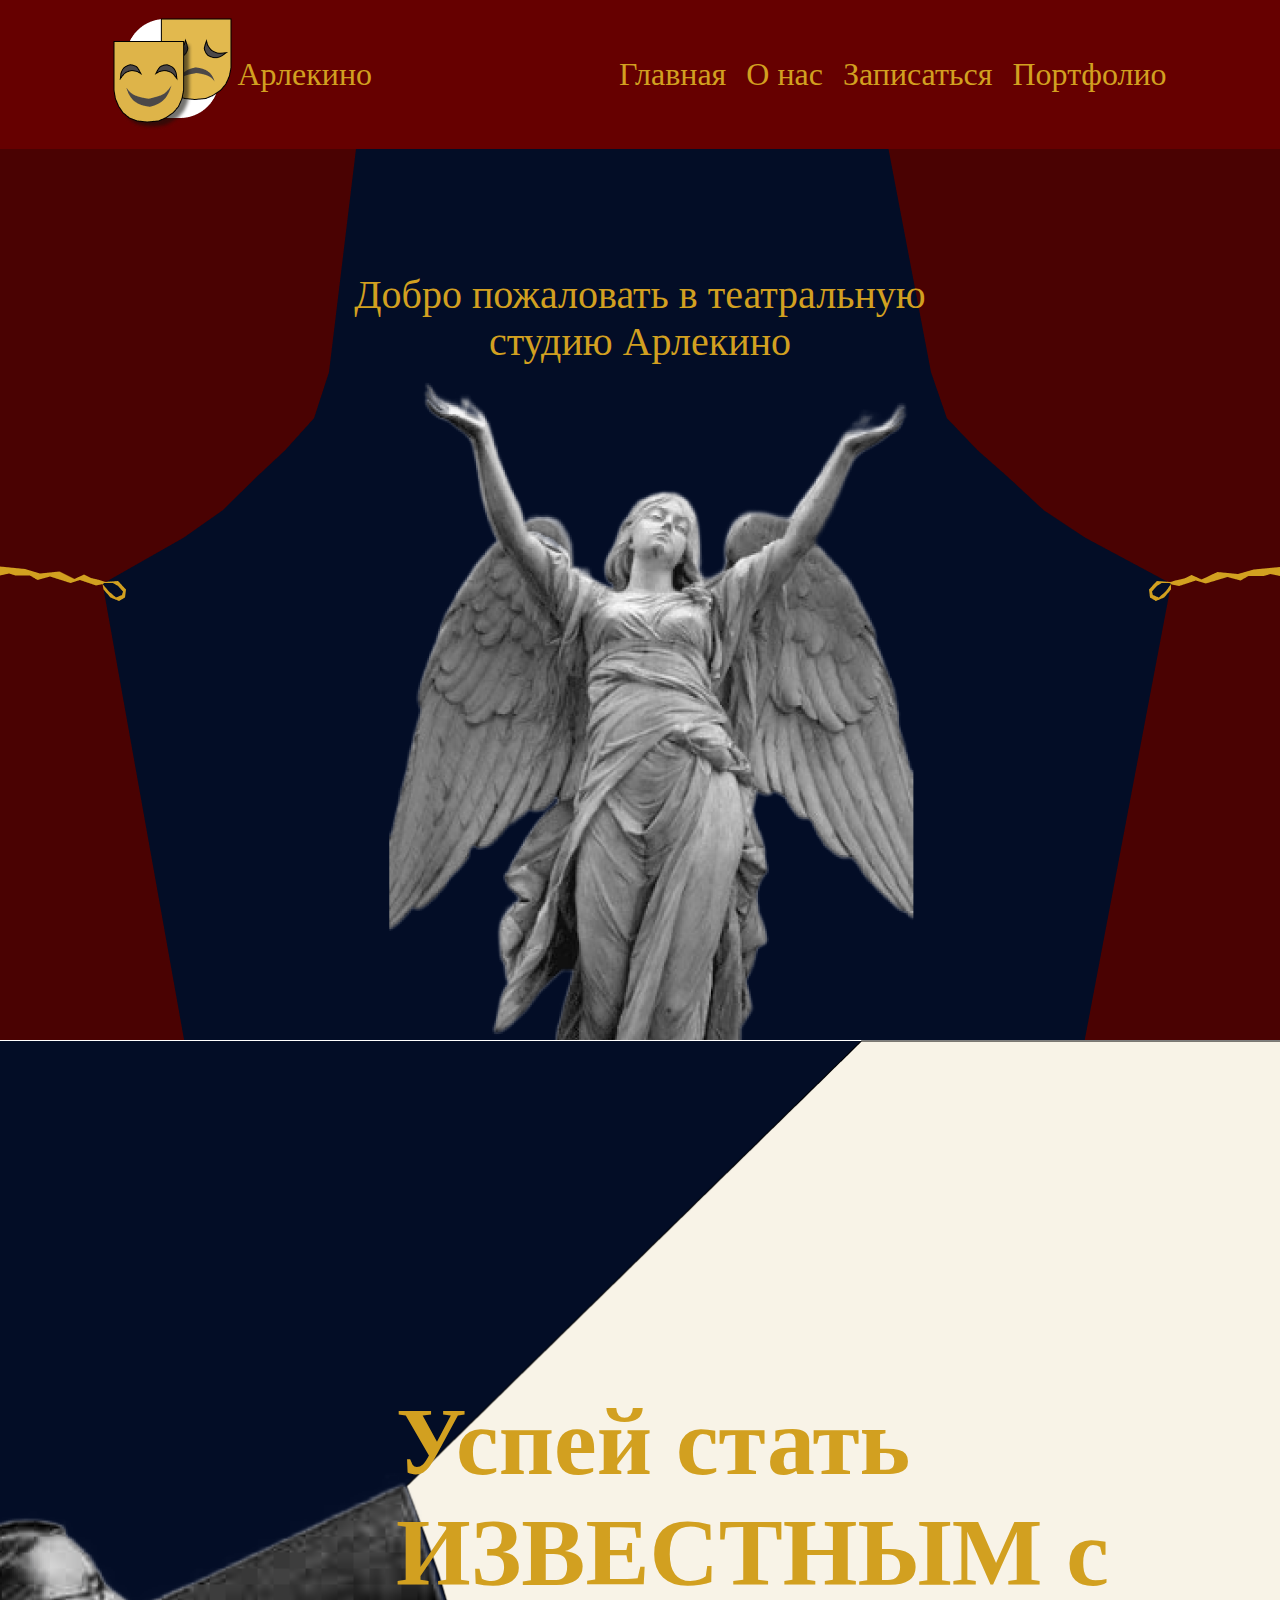
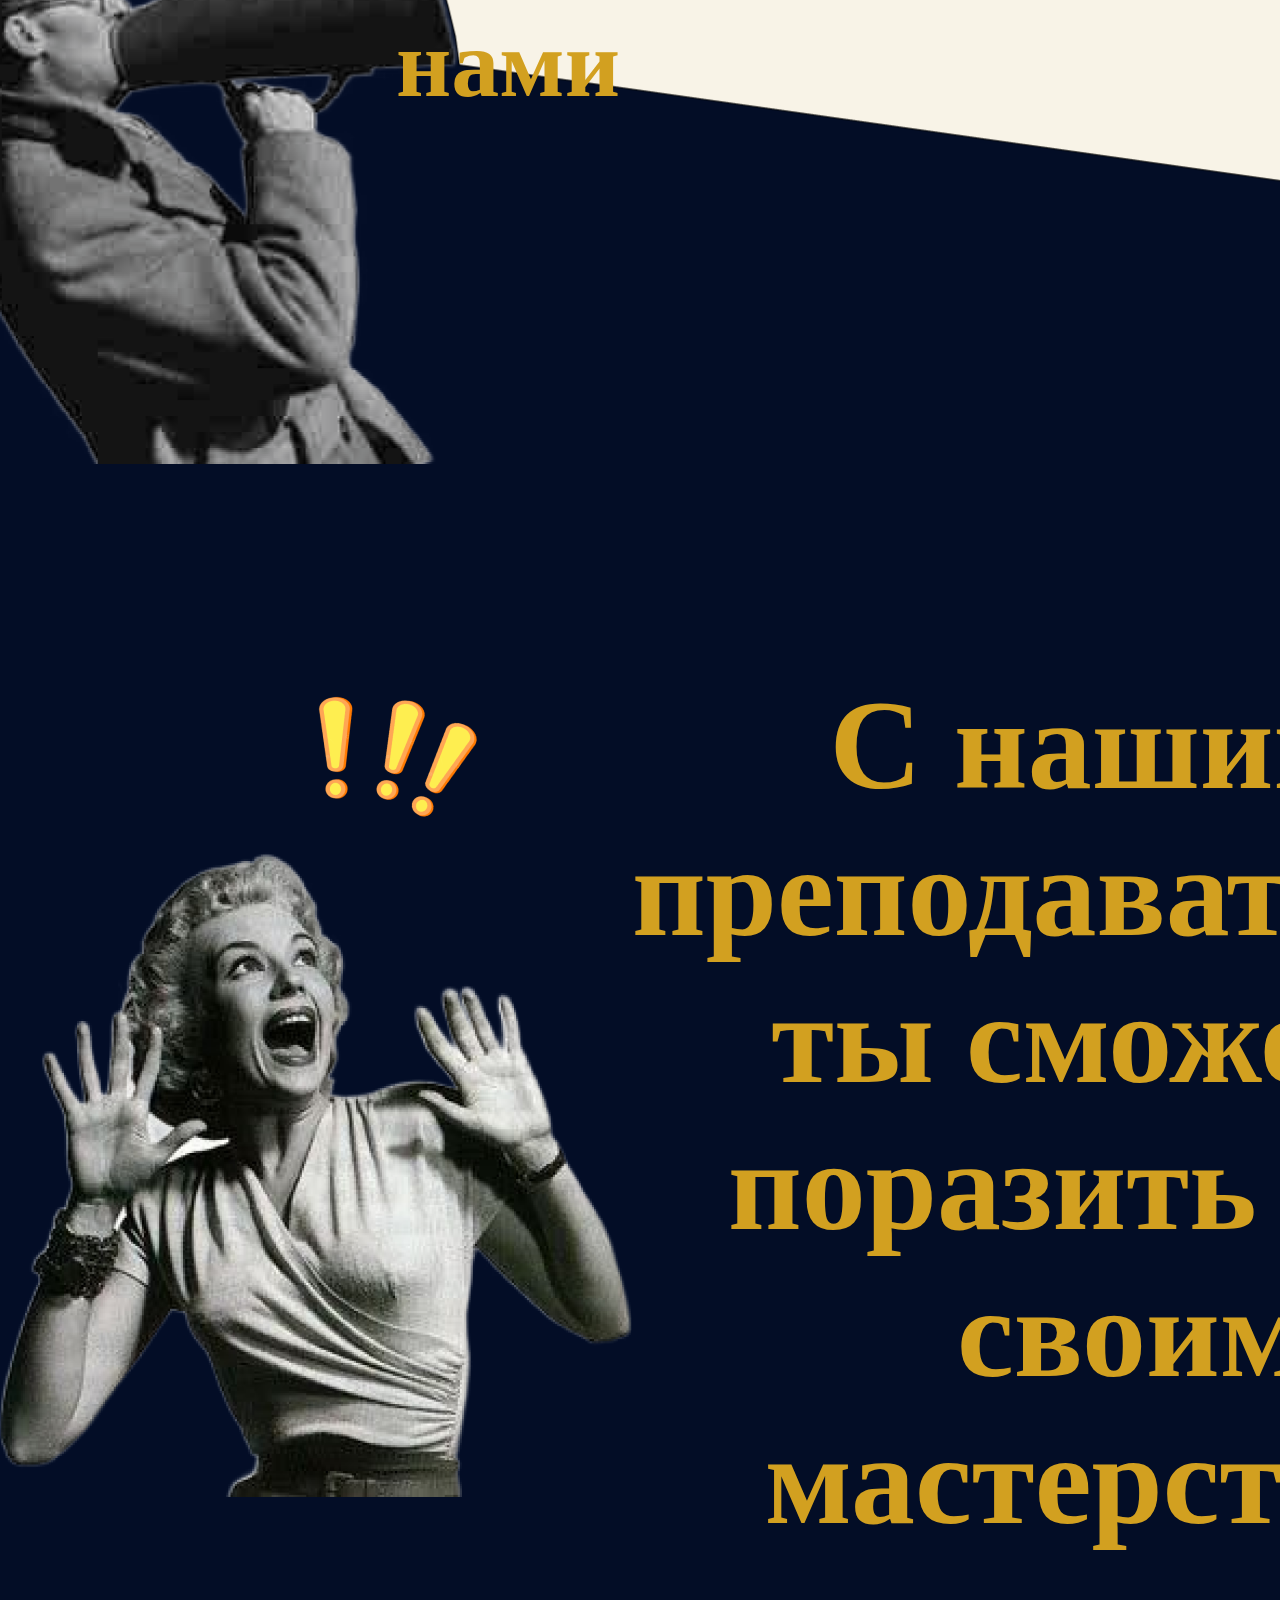
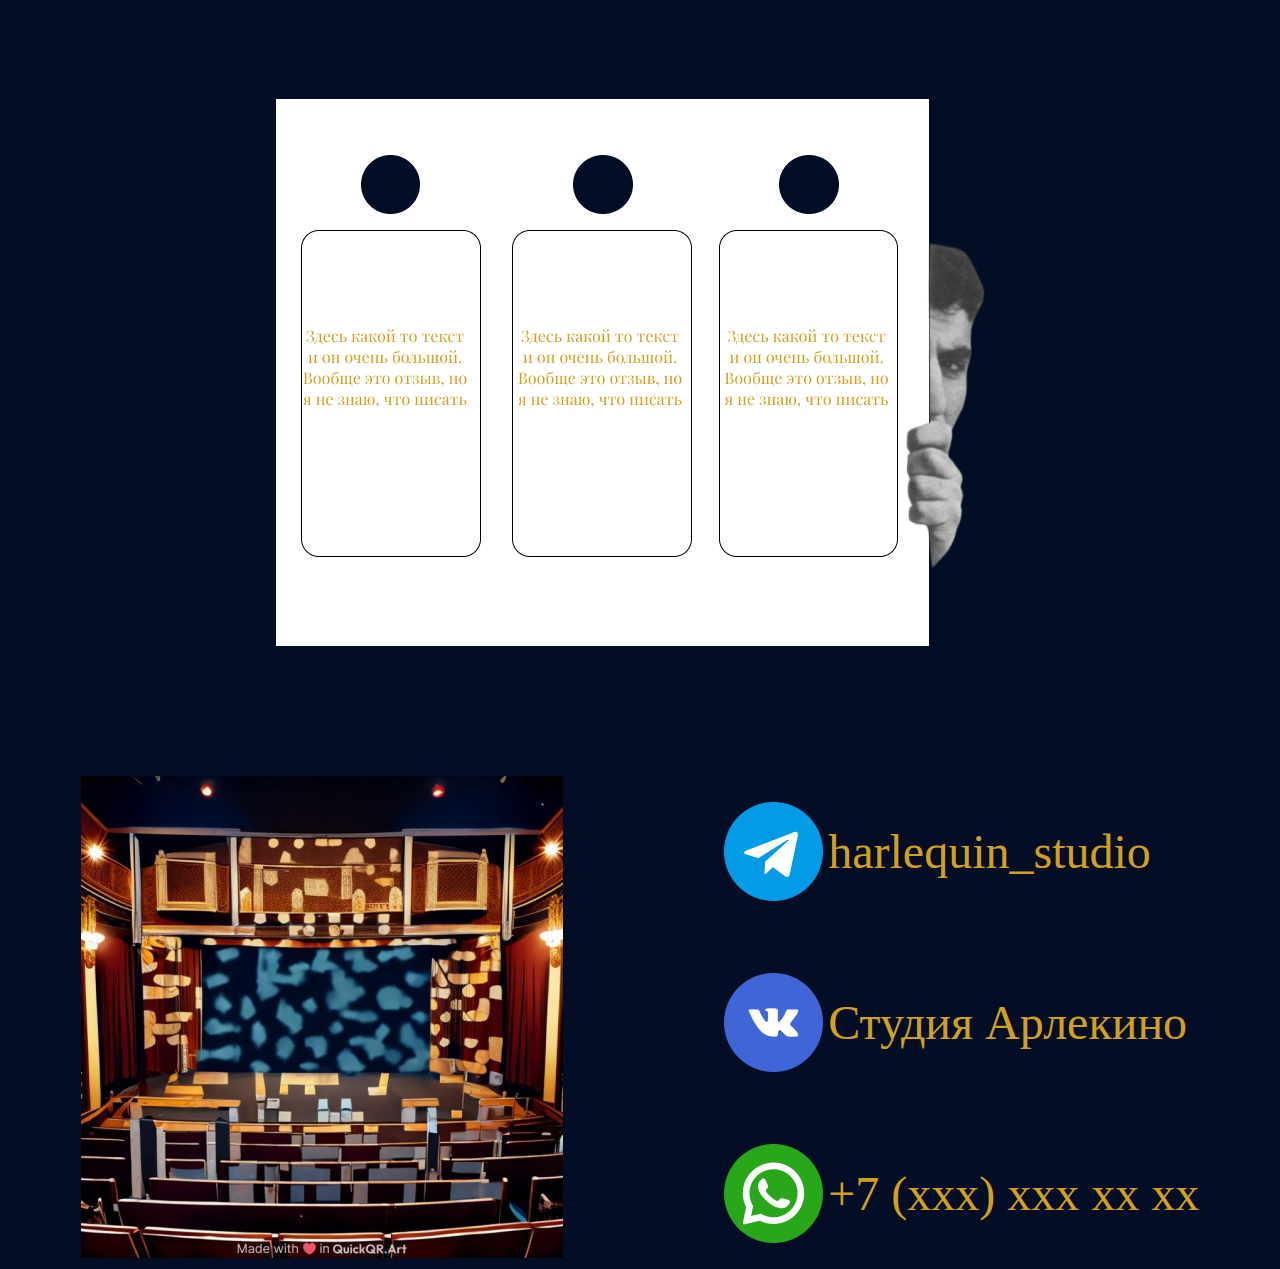
<file: docs/index.html>
<!DOCTYPE html>
<html lang="en">
<head>
    <meta charset="UTF-8">
    <meta name="viewport" content="width=device-width, initial-scale=1.0">
    <title>Главная страница</title>
    <link rel="stylesheet" href="style.css">
</head>
<body>
    <header class="header">
        <div class="header_logo">
            <img src="../img/logo.png">
            <p>Арлекино</p>
        </div>
        <div class="header_nav">
            <a href="../docs/index.html">
                <p>Главная</p>
            </a>
            <a href="../page-2/page-2.html">
                <p>О нас</p>
            </a>
            <a href="../page-3/page-3.html">
                <p>Записаться</p>
            </a>
            <a href="../page-4/page-4.html">
                <p>Портфолио</p>
            </a>
        </div>
    </header>
    <main class="main">
        <section class="section-1">
            <div class="section-1-container-1-background">
                <img src="../img/Group 1.png">
                <div class="section-1-container-1">
                    <h1>Добро пожаловать в театральную <br> студию Арлекино</h1>
                    <img src="../img/angel.png">
                </div>
                <img src="../img/Group 2.png">
            </div>
        </section>
        <section class="section-2">
            <div class="section-2-container-1">
                <h1>Успей стать ИЗВЕСТНЫМ с нами </h1>
            </div>
        </section>
        <section class="section-3">
            <div class="section-3-container-1">
                <div class="section-3-container-1-1">
                    <img src="../img/Group 4.png">
                </div>
                <div class="section-3-container-1-2">
                    <h1>С нашими преподавателями ты сможешь поразить всех своим мастерством</h1>
                </div>
            </div>
        </section>
        <section class="section-4">
            <img src="../img/Group 6.png">
        </section>
    </main>
    <footer class="footer">
        <div class="section-5-container-1">
            <div class="section-5-container-1-1">
                <img src="../img/photo_5435980579033175432_x 1.png">
            </div>
            <div class="section-5-container-1-2">
                <div class="section-5-container-1-2-item">
                    <img src="../img/free-icon-telegram-2111646 2.png">
                    <p>harlequin_studio</p>
                </div>
                <div class="section-5-container-1-2-item">
                    <img src="../img/free-icon-vkontakte-4494517 2.png">
                    <p>Студия Арлекино</p>
                </div>
                <div class="section-5-container-1-2-item">
                    <img src="../img/free-icon-whatsapp-3670051 2.png">
                    <p>+7 (ххх) ххх хх хх</p>
                </div>
            </div>
        </div>
    </footer>
</body>
</html>
</file>
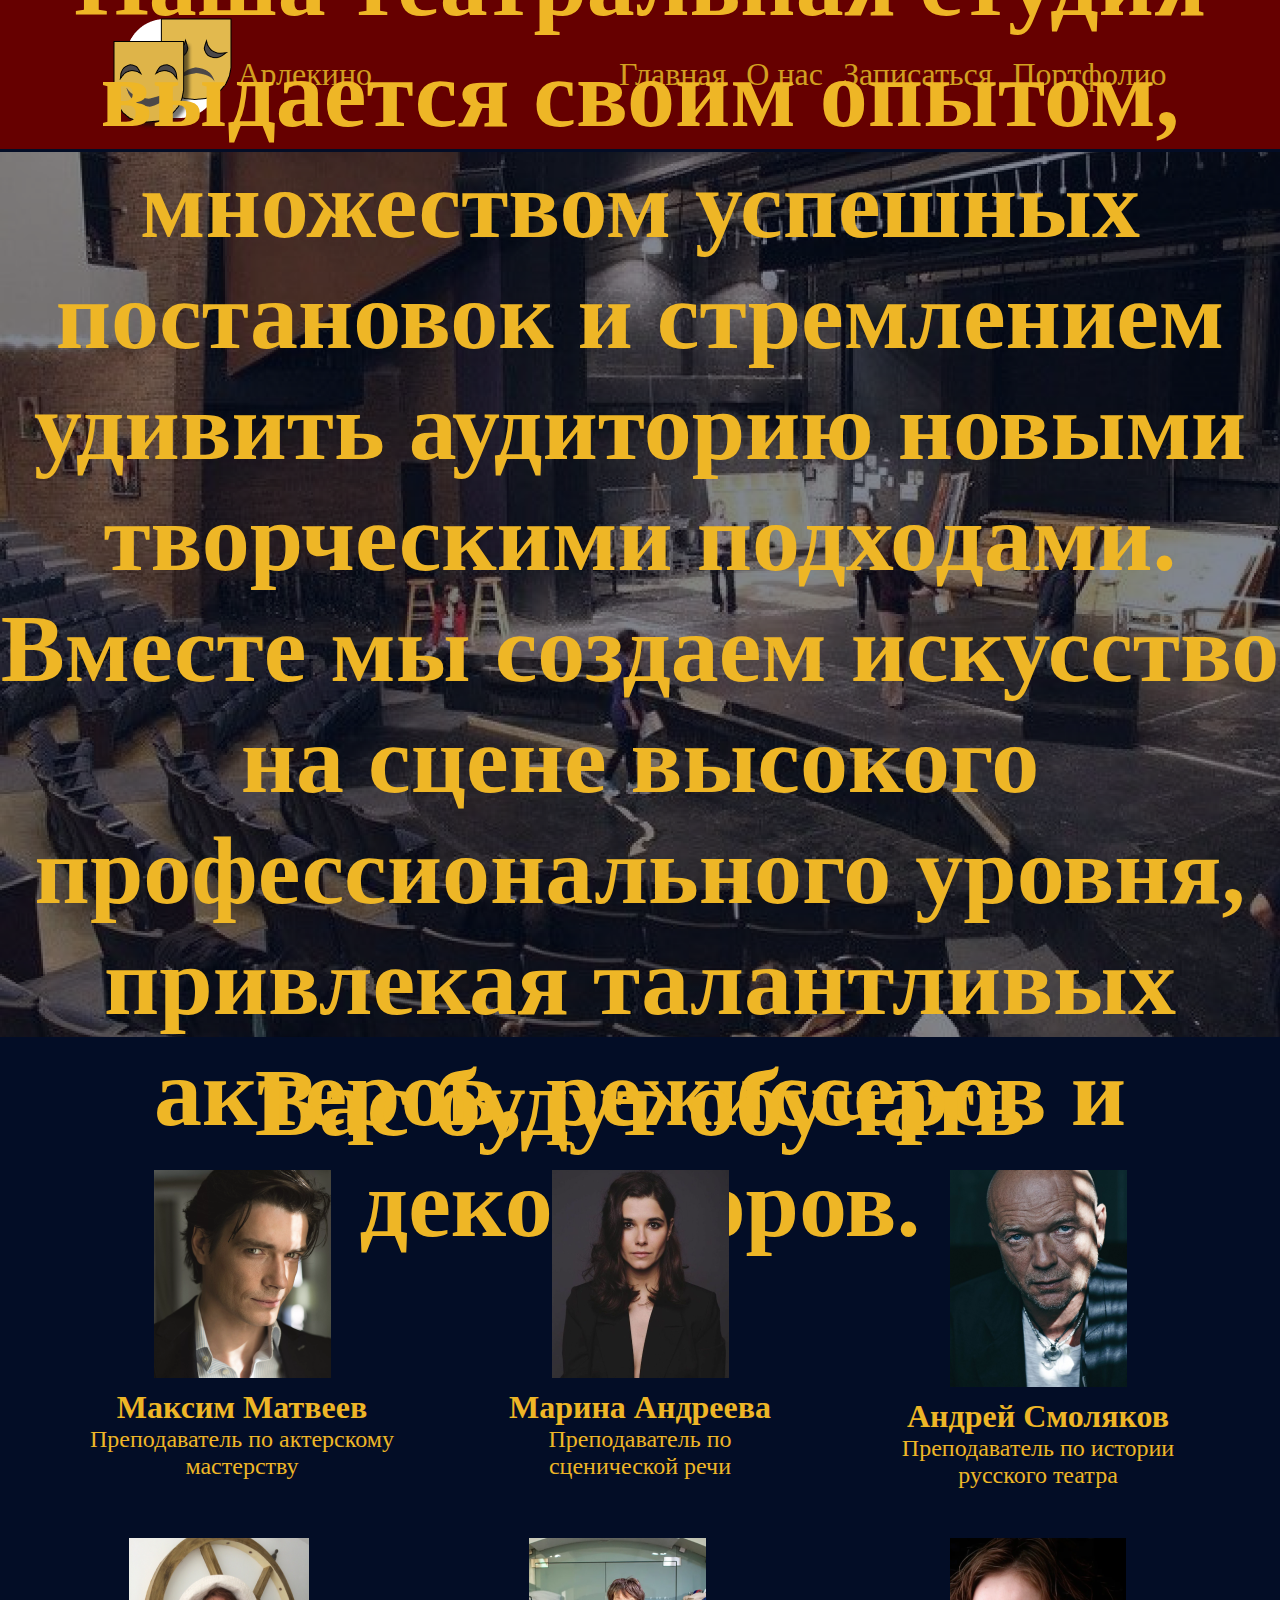
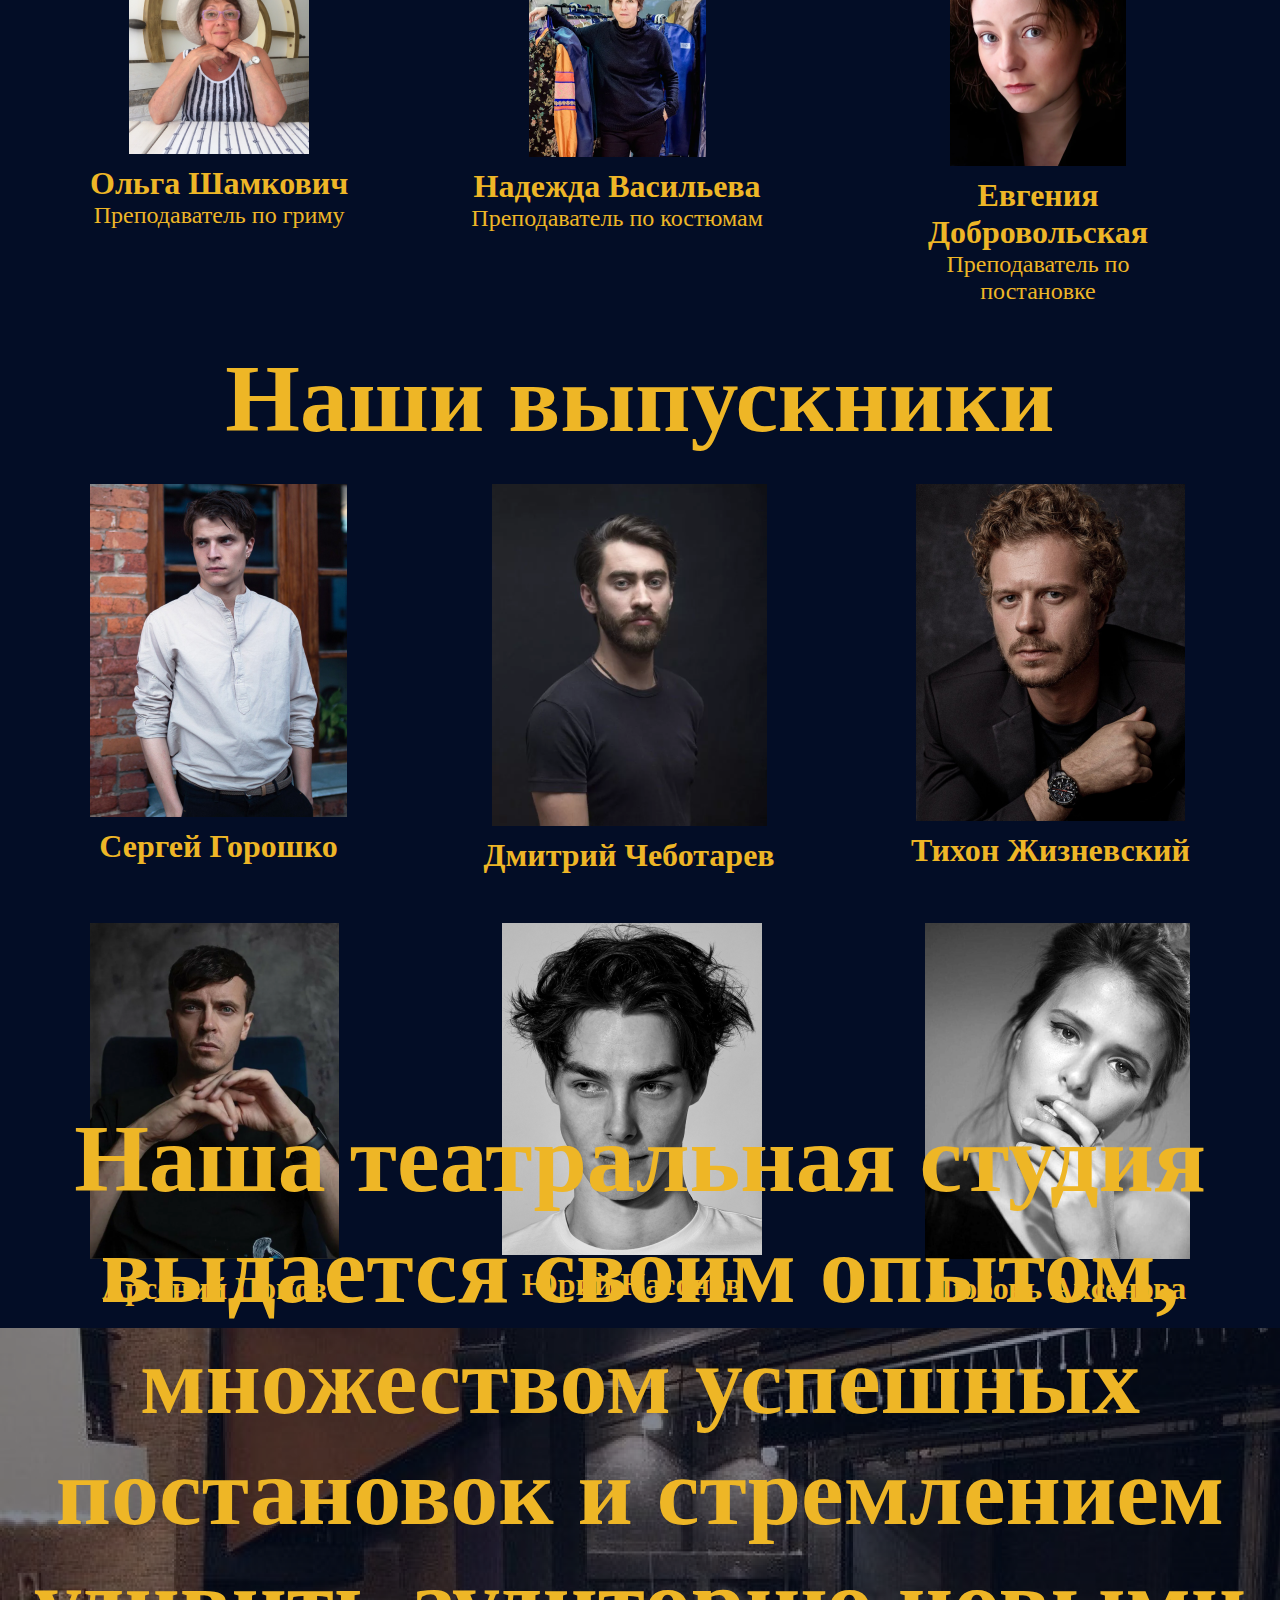
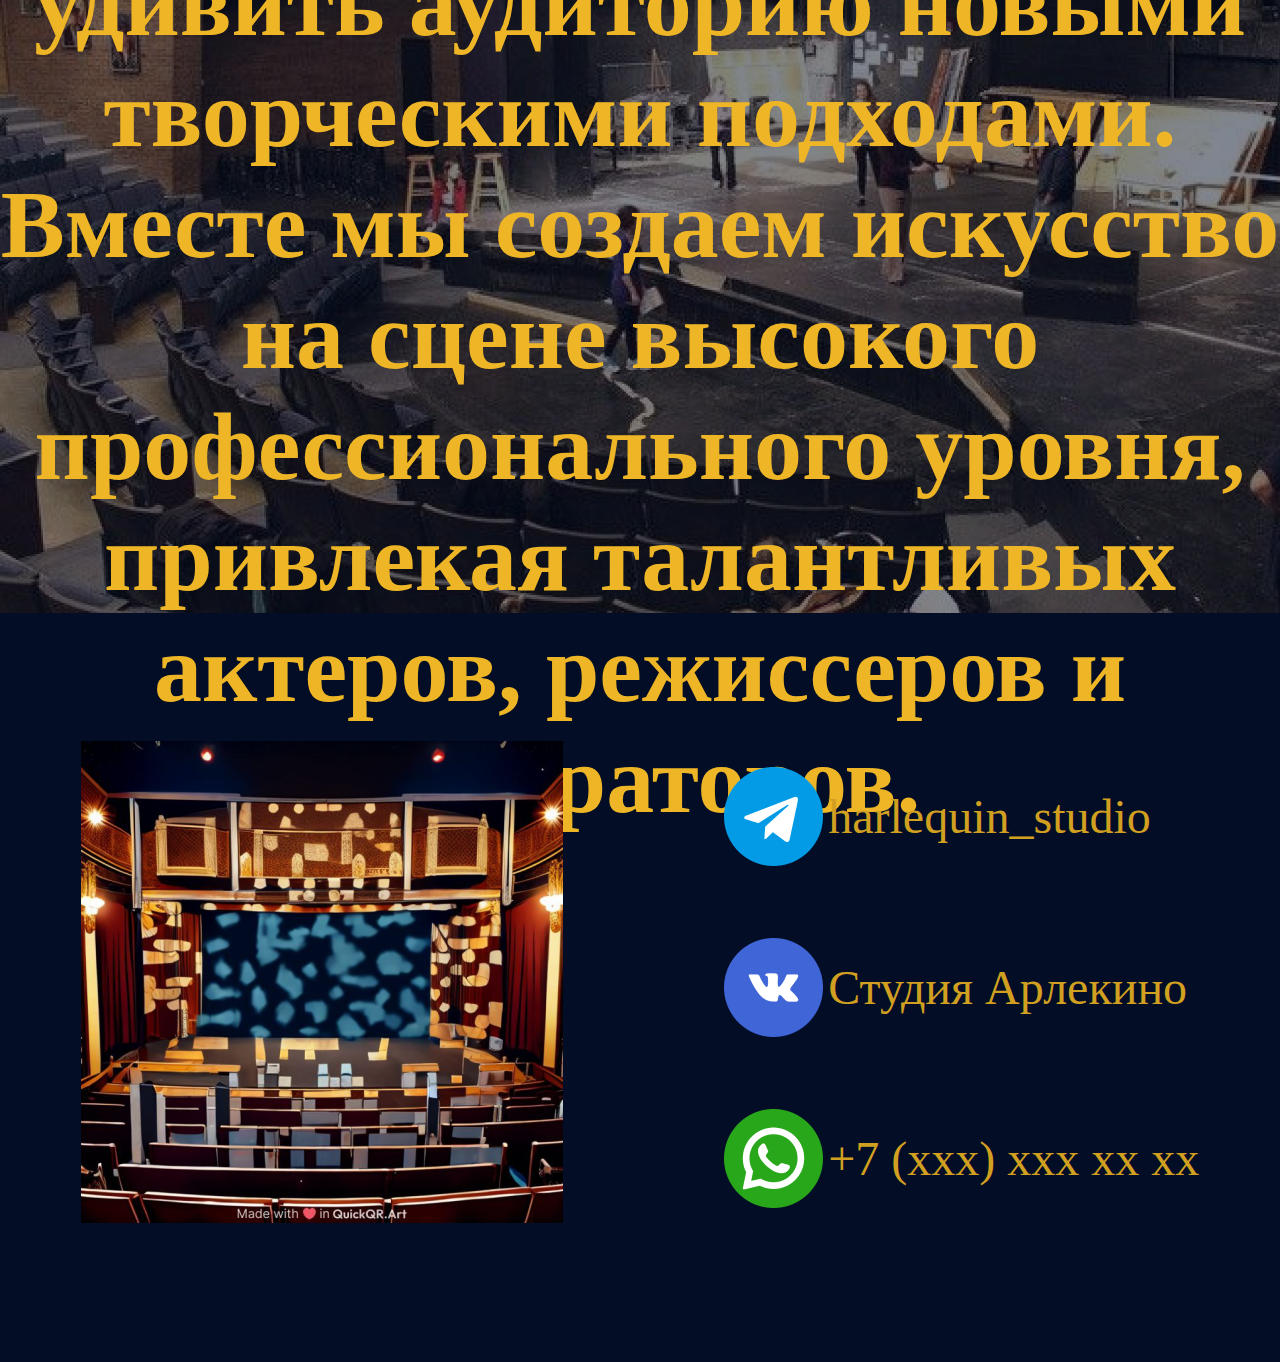
<file: page-2/page-2.html>
<!DOCTYPE html>
<html lang="en">
<head>
    <meta charset="UTF-8">
    <meta name="viewport" content="width=device-width, initial-scale=1.0">
    <title>О нас</title>
    <link rel="stylesheet" href="style.css">
</head>
<body>
    <header class="header">
        <div class="header_logo">
            <img src="../img/logo.png">
            <p>Арлекино</p>
        </div>
        <div class="header_nav">
            <a href="../docs/index.html">
                <p>Главная</p>
            </a>
            <a href="../page-2/page-2.html">
                <p>О нас</p>
            </a>
            <a href="../page-3/page-3.html">
                <p>Записаться</p>
            </a>
            <a href="../page-4/page-4.html">
                <p>Портфолио</p>
            </a>
        </div>
    </header>
    <main class="main">
        <section class="section-1">
            <div class="section-1-container-1">
                <h1>Наша театральная студия выдается своим опытом, множеством успешных постановок и стремлением удивить аудиторию новыми творческими подходами. Вместе мы создаем искусство на сцене высокого профессионального уровня, привлекая талантливых актеров, режиссеров и декораторов.</h1>
            </div>
        </section>
        <section class="section-2">
            <div class="section-2-container-1">
                <h1>Вас будут обучать</h1>
                <div class="section-2-container-1-2">
                    <div class="section-2-container-1-2-item">
                        <img src="../img/prep1.png">
                        <h1>Максим Матвеев</h1>
                        <p>Преподаватель по актерскому мастерству </p>
                    </div>
                    <div class="section-2-container-1-2-item">
                        <img src="../img/prep2.png">
                        <h1>Марина Андреева </h1>
                        <p>Преподаватель по сценической речи </p>
                    </div>
                    <div class="section-2-container-1-2-item">
                        <img src="../img/prep3.png">
                        <h1>Андрей Смоляков </h1>
                        <p>Преподаватель по истории русского театра  </p>
                    </div>
                    <div class="section-2-container-1-2-item">
                        <img src="../img/prep5.png">
                        <h1>Ольга Шамкович</h1>
                        <p>Преподаватель по гриму</p>
                    </div>
                    <div class="section-2-container-1-2-item">
                        <img src="../img/prep4.png">
                        <h1>Надежда Васильева</h1>
                        <p>Преподаватель по костюмам</p>
                    </div>
                    <div class="section-2-container-1-2-item">
                        <img src="../img/prep6.png">
                        <h1>Евгения Добровольская</h1>
                        <p>Преподаватель по постановке</p>
                    </div>
                </div>
            </div>
        </section>
        <section class="section-3">
            <div class="seciton-3-container-1">
                <h1>Наши выпускники</h1>
                <div class="section-3-container-1-2">
                    <div class="section-3-container-1-2-item">
                        <img src="../img/ychenik1.png">
                        <h1>Сергей Горошко</h1>
                    </div>
                    <div class="section-3-container-1-2-item">
                        <img src="../img/ychenik2.png">
                        <h1>Дмитрий Чеботарев </h1>
                    </div>
                    <div class="section-3-container-1-2-item">
                        <img src="../img/ychenik3.png">
                        <h1>Тихон Жизневский</h1>
                    </div>
                    <div class="section-3-container-1-2-item">
                        <img src="../img/ychenik4.png">
                        <h1>Арсений Попов</h1>
                    </div>
                    <div class="section-3-container-1-2-item">
                        <img src="../img/ychenik5.png">
                        <h1>Юрий Насонов</h1>
                    </div>
                    <div class="section-3-container-1-2-item">
                        <img src="../img/ychenik6.png">
                        <h1>Любовь Аксёнова</h1>
                    </div>
                </div>
            </div>
        </section>
        <section class="section-1">
            <div class="section-1-container-1">
                <h1>Наша театральная студия выдается своим опытом, множеством успешных постановок и стремлением удивить аудиторию новыми творческими подходами. Вместе мы создаем искусство на сцене высокого профессионального уровня, привлекая талантливых актеров, режиссеров и декораторов.</h1>
            </div>
        </section>
    </main>
    <footer class="footer">
        <div class="section-5-container-1">
            <div class="section-5-container-1-1">
                <img src="../img/photo_5435980579033175432_x 1.png">
            </div>
            <div class="section-5-container-1-2">
                <div class="section-5-container-1-2-item">
                    <img src="../img/free-icon-telegram-2111646 2.png">
                    <p>harlequin_studio</p>
                </div>
                <div class="section-5-container-1-2-item">
                    <img src="../img/free-icon-vkontakte-4494517 2.png">
                    <p>Студия Арлекино</p>
                </div>
                <div class="section-5-container-1-2-item">
                    <img src="../img/free-icon-whatsapp-3670051 2.png">
                    <p>+7 (ххх) ххх хх хх</p>
                </div>
            </div>
        </div>
    </footer>
</body>
</html>
</file>
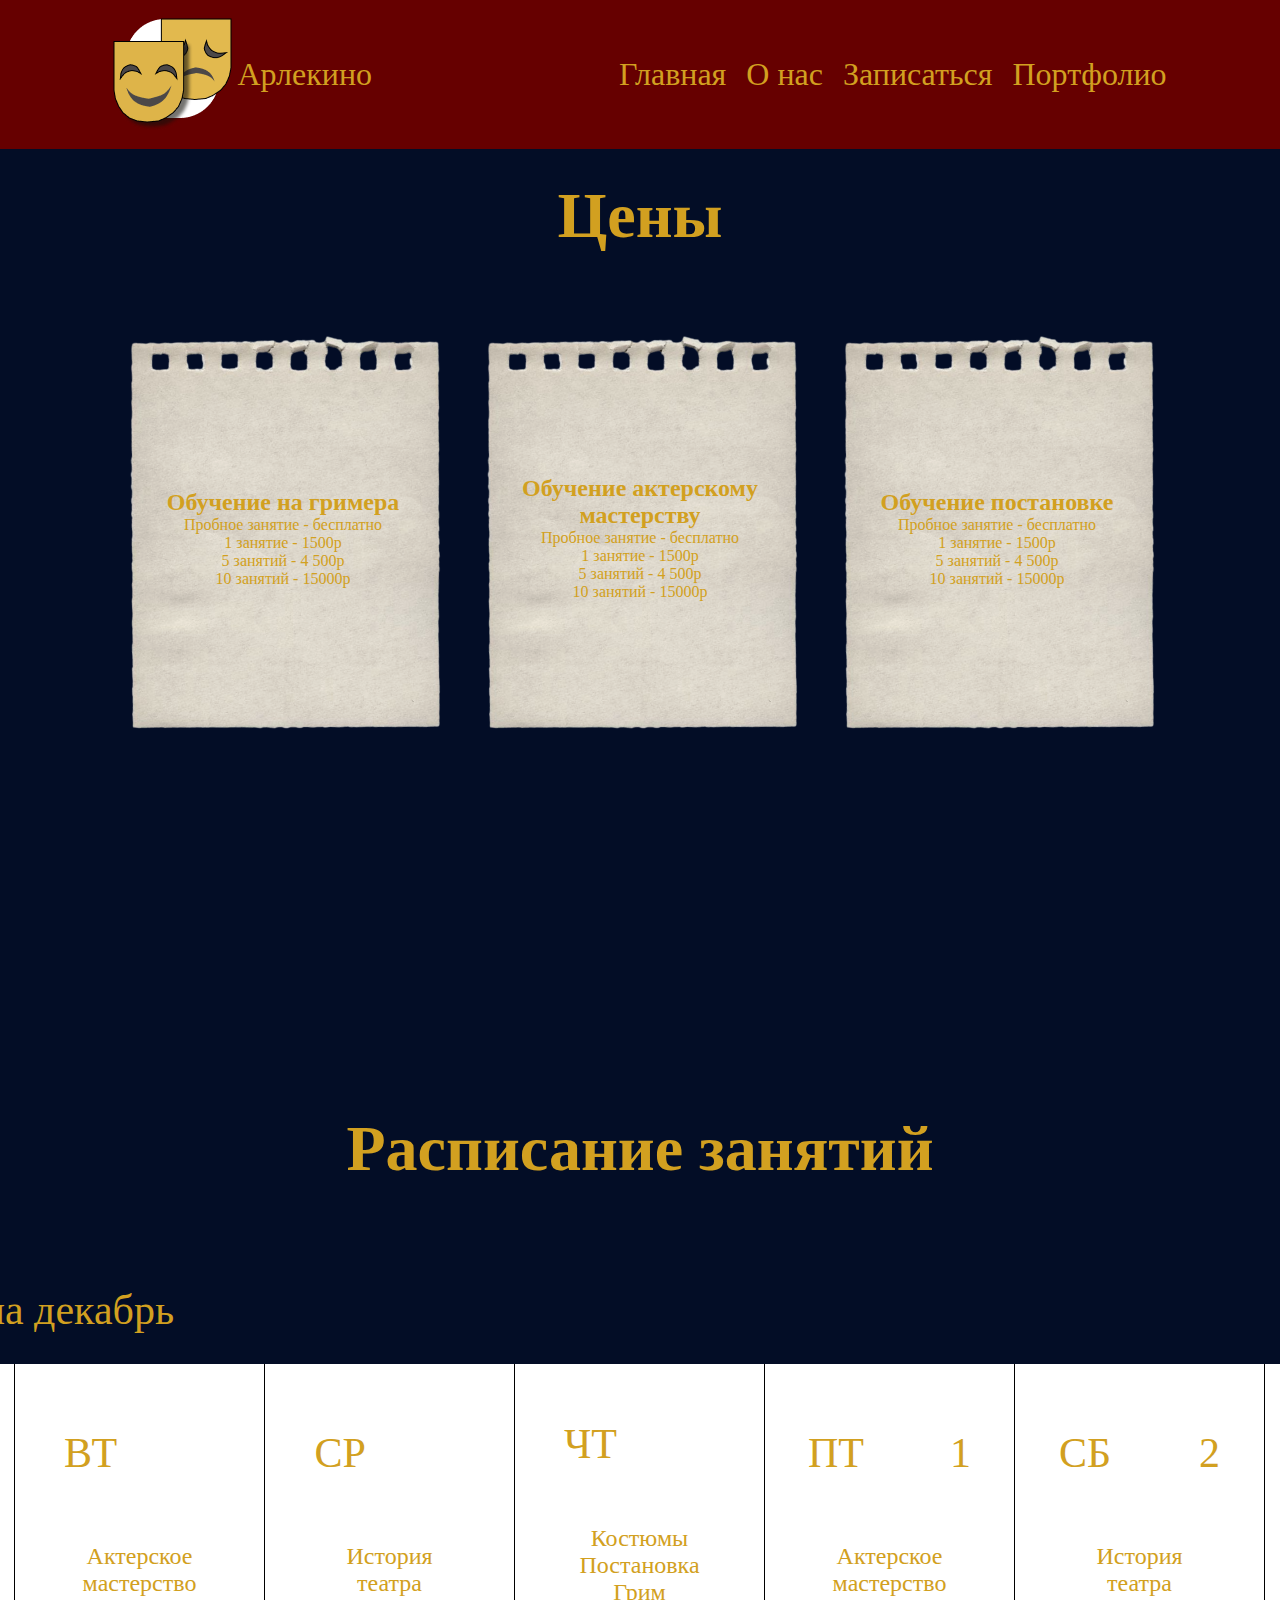
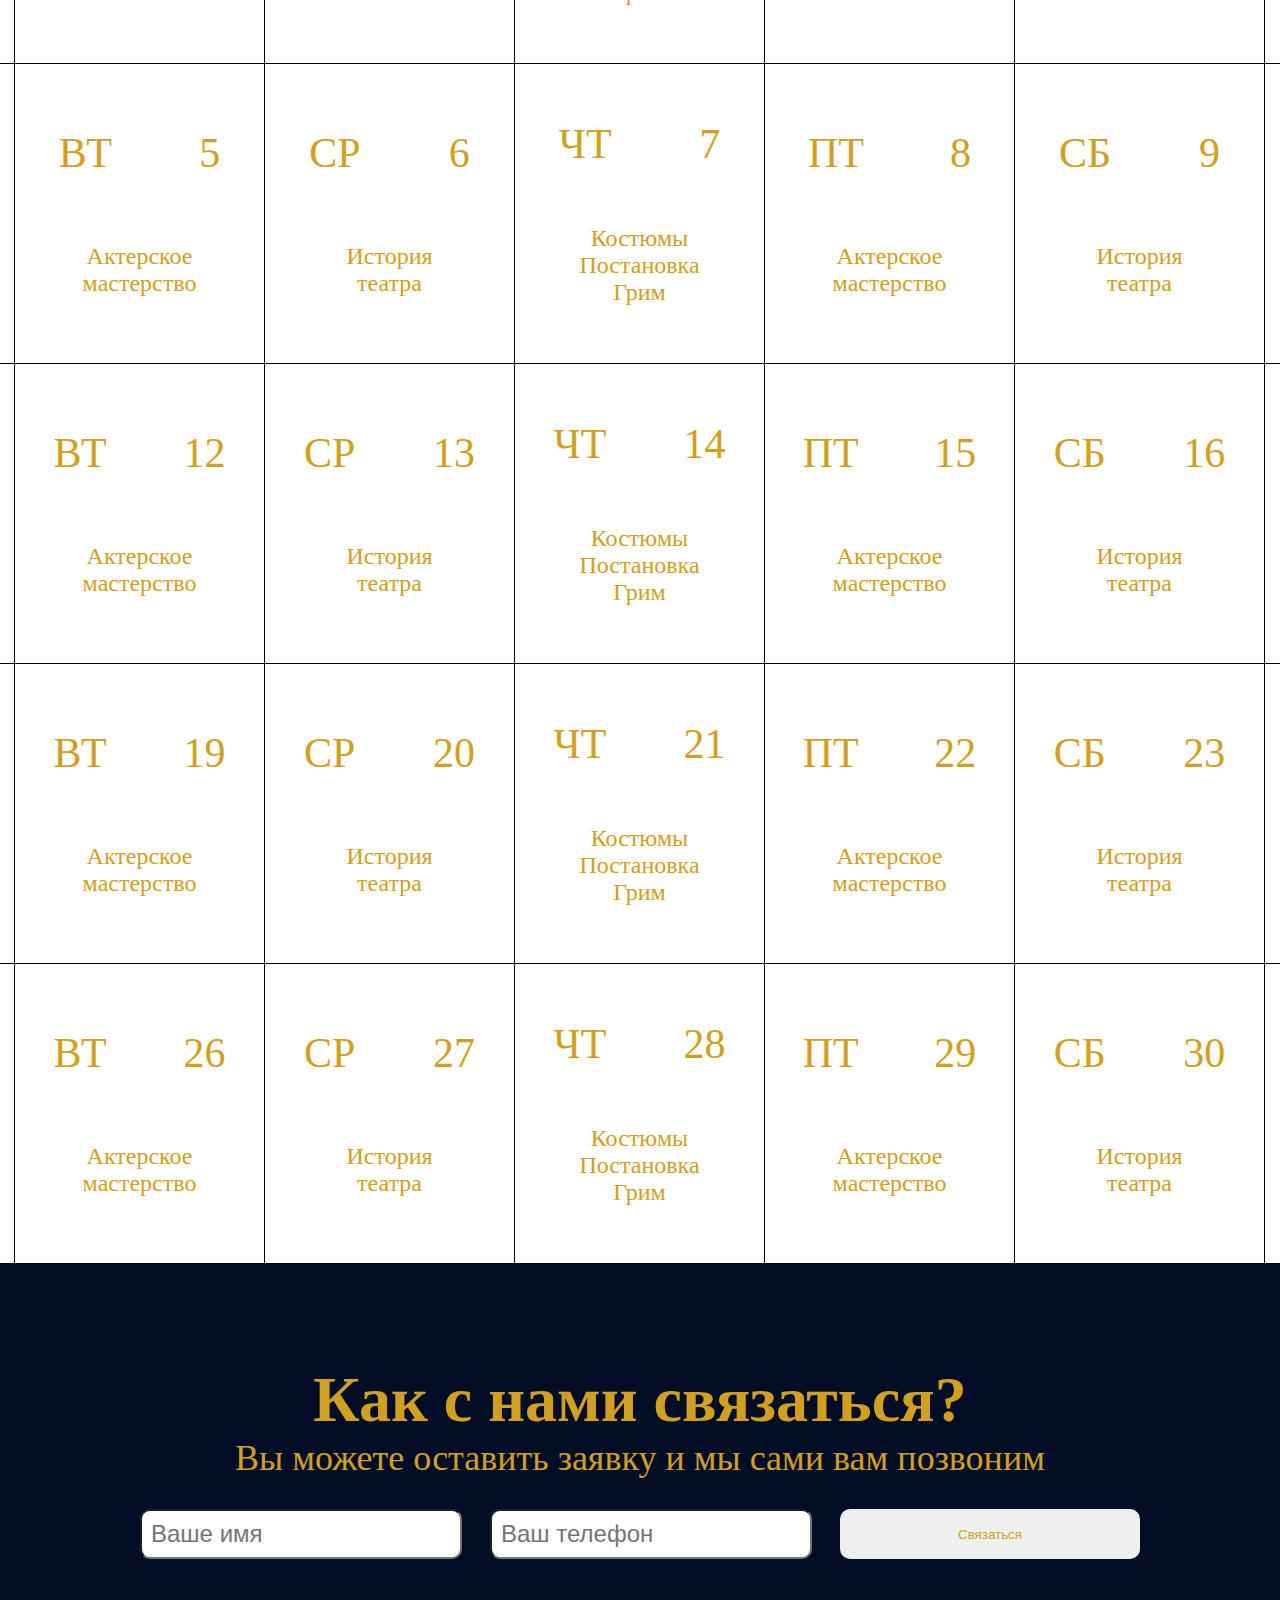
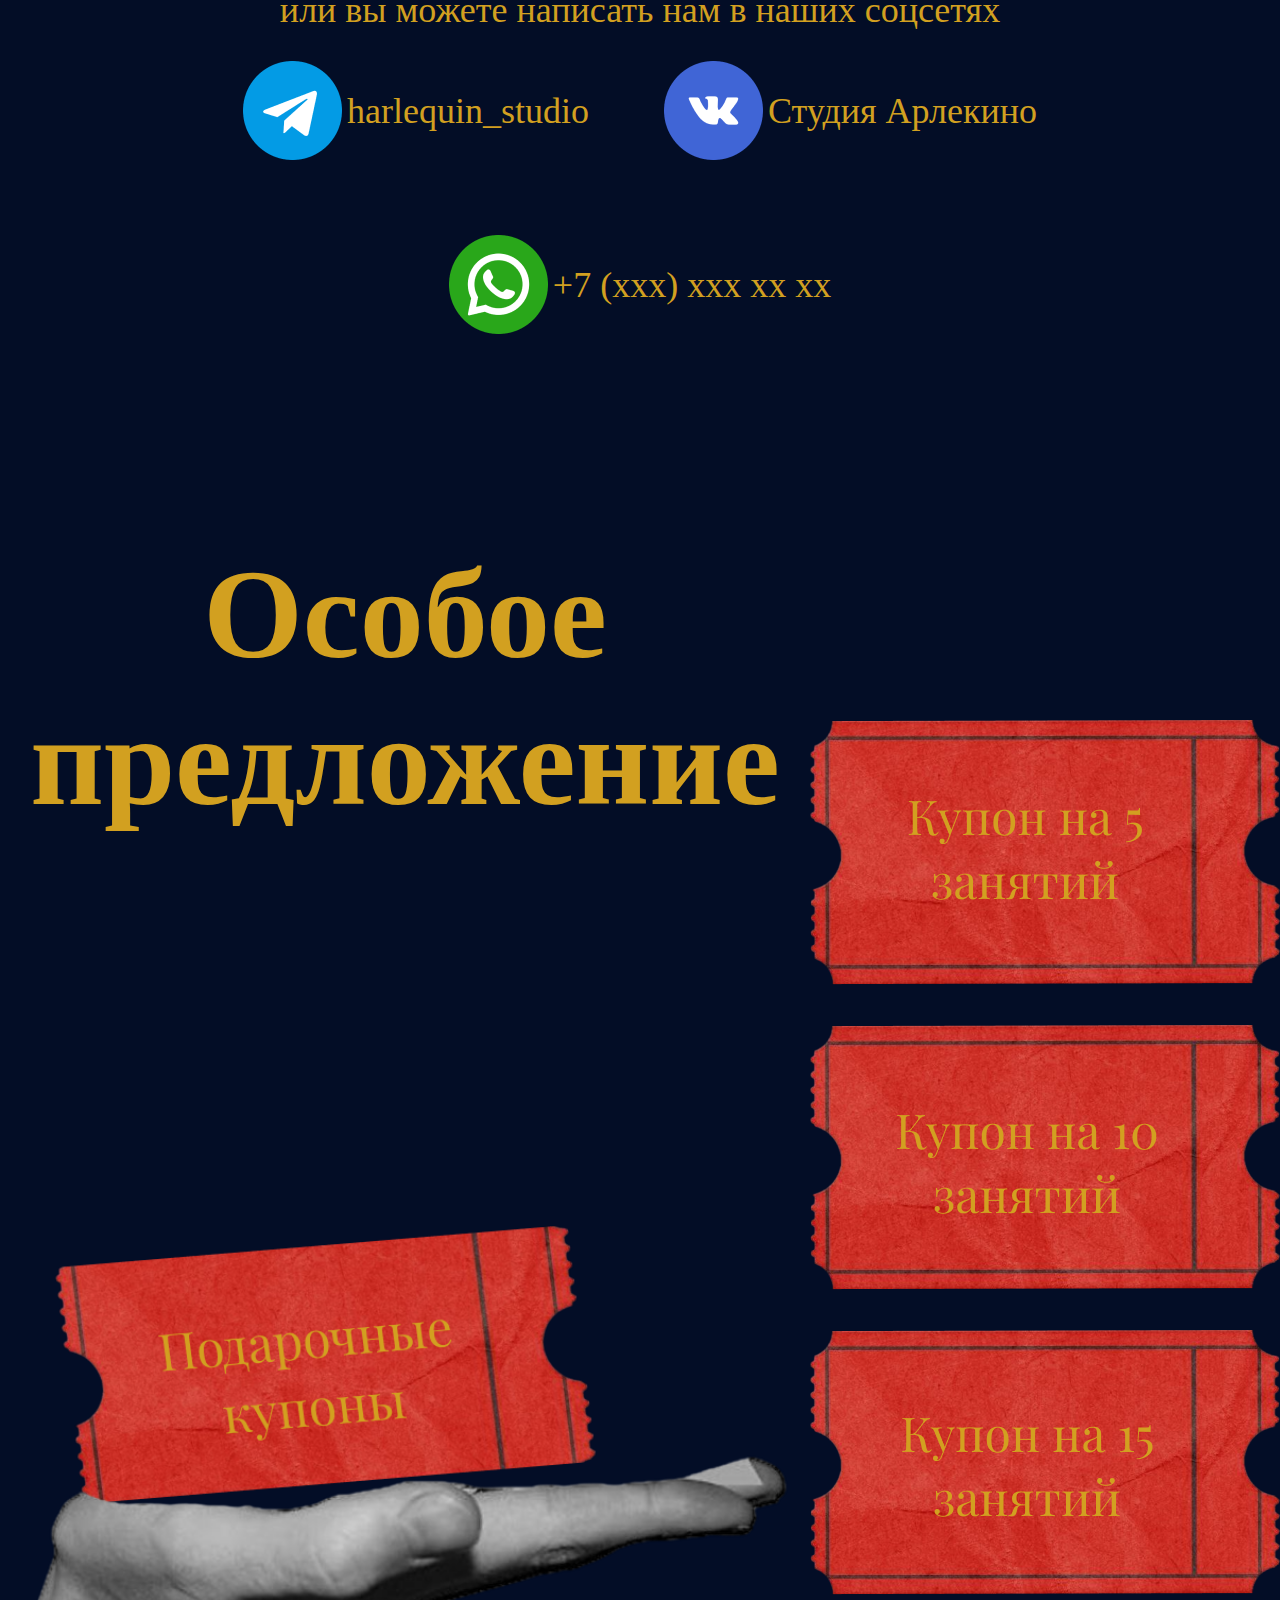
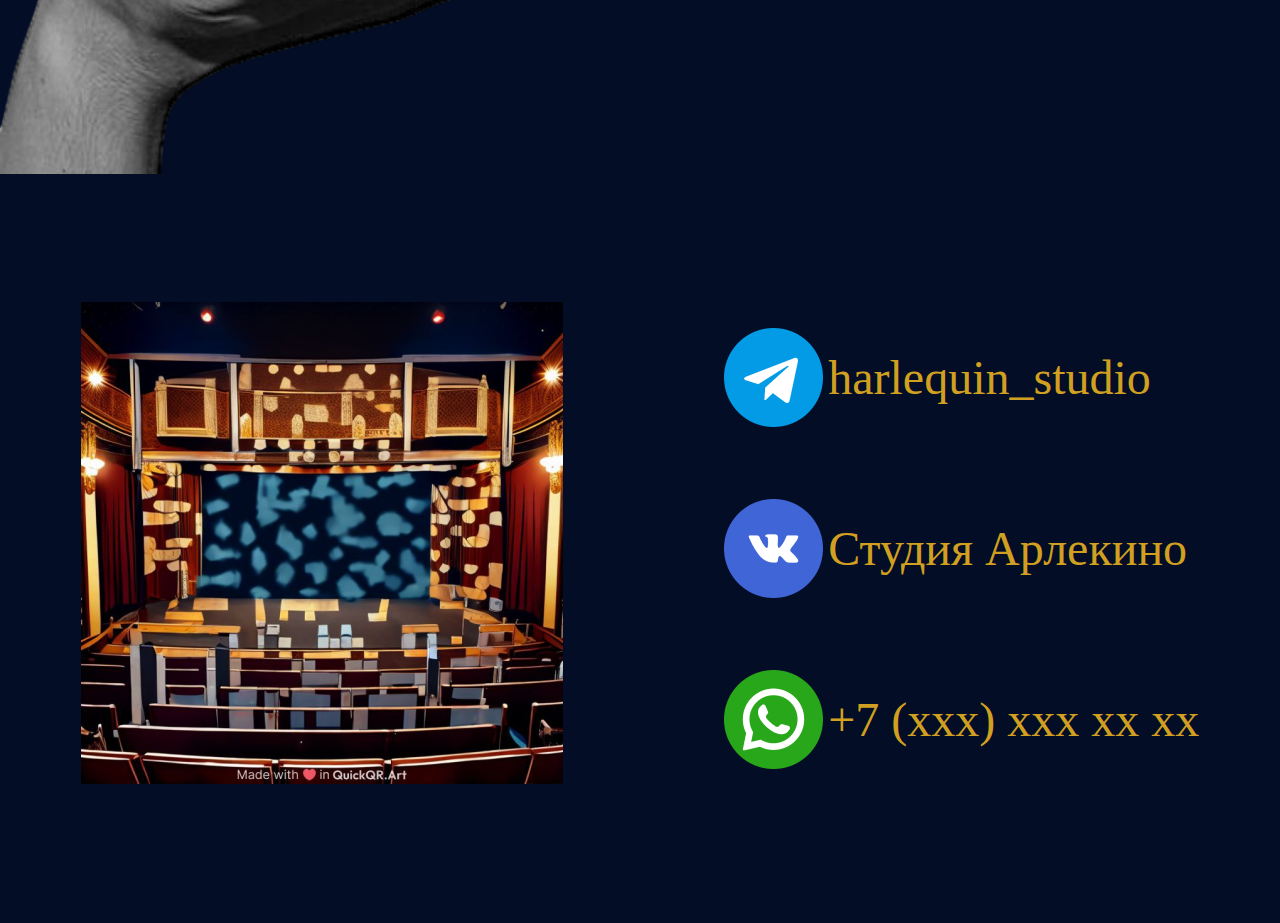
<file: page-3/page-3.html>
<!DOCTYPE html>
<html lang="en">
<head>
    <meta charset="UTF-8">
    <meta name="viewport" content="width=device-width, initial-scale=1.0">
    <title>Записаться</title>
    <link rel="stylesheet" href="style.css">
</head>
<body>
    <header class="header">
        <div class="header_logo">
            <img src="../img/logo.png">
            <p>Арлекино</p>
        </div>
        <div class="header_nav">
            <a href="../docs/index.html">
                <p>Главная</p>
            </a>
            <a href="../page-2/page-2.html">
                <p>О нас</p>
            </a>
            <a href="../page-3/page-3.html">
                <p>Записаться</p>
            </a>
            <a href="../page-4/page-4.html">
                <p>Портфолио</p>
            </a>
        </div>
    </header>
    <main class="main">
        <section class="section-1">
            <div class="section-1-container-1">
                <h1>Цены</h1>
                <div class="section-1-container-1-1">
                    <div class="section-1-container-1-1-item">
                        <div class="section-1-container-1-1-item-text">
                            <h1>Обучение на гримера</h1>
                            <p>Пробное занятие - бесплатно<br>1 занятие - 1500р<br>5 занятий - 4 500р<br>10 занятий - 15000р</p>
                        </div>
                        <img src="../img/blocnot1.png">
                    </div>
                    <div class="section-1-container-1-1-item">
                        <div class="section-1-container-1-1-item-text">
                            <h1>Обучение актерскому<br> мастерству</h1>
                            <p>Пробное занятие - бесплатно<br>1 занятие - 1500р<br>5 занятий - 4 500р<br>10 занятий - 15000р</p>
                        </div>
                        <img src="../img/blocnot1.png">
                    </div>
                    <div class="section-1-container-1-1-item">
                        <div class="section-1-container-1-1-item-text">
                            <h1>Обучение постановке </h1>
                            <p>Пробное занятие - бесплатно<br>1 занятие - 1500р<br>5 занятий - 4 500р<br>10 занятий - 15000р</p>
                        </div>
                        <img src="../img/blocnot1.png">
                    </div>
                </div>
            </div>
        </section>
        <section class="section-2">
            <div class="section-2-container-1">
                <h1>Расписание занятий</h1>
                <div class="section-2-container-1-2">
                    <p class="large">Расписание на декабрь</p>
                    <div class="section-2-container-1-2-1">
                        <div class="section-2-container-1-2-1-item">
                            <div class="section-2-container-1-2-1-item-text-1">
                                <p class="large">ПН</p>
                                <p> </p>
                            </div>
                            <div class="section-2-container-1-2-1-item-text-2">
                                <p class="small">Костюмы</p>
                                <p class="small">Постановка</p>
                                <p class="small">Грим</p>
                            </div>
                        </div>
                        <div class="section-2-container-1-2-1-item">
                            <div class="section-2-container-1-2-1-item-text-1">
                                <p class="large">ВТ</p>
                                <p> </p>
                            </div>
                            <div class="section-2-container-1-2-1-item-text-2">
                                <p class="small">Актерское</p>
                                <p class="small">мастерство</p>
                            </div>
                        </div>
                        <div class="section-2-container-1-2-1-item">
                            <div class="section-2-container-1-2-1-item-text-1">
                                <p class="large">СР</p>
                                <p> </p>
                            </div>
                            <div class="section-2-container-1-2-1-item-text-2">
                                <p class="small">История<br>театра</p>
                            </div>
                        </div>
                        <div class="section-2-container-1-2-1-item">
                            <div class="section-2-container-1-2-1-item-text-1">
                                <p class="large">ЧТ</p>
                                <p class="large"> </p>
                            </div>
                            <div class="section-2-container-1-2-1-item-text-2">
                                <p class="small">Костюмы</p>
                                <p class="small">Постановка</p>
                                <p class="small">Грим</p>
                            </div>
                        </div>
                        <div class="section-2-container-1-2-1-item">
                            <div class="section-2-container-1-2-1-item-text-1">
                                <p class="large">ПТ</p>
                                <p class="large">1</p>
                            </div>
                            <div class="section-2-container-1-2-1-item-text-2">
                                <p class="small">Актерское<br>мастерство</p>
                            </div>
                        </div>
                        <div class="section-2-container-1-2-1-item">
                            <div class="section-2-container-1-2-1-item-text-1">
                                <p class="large">СБ</p>
                                <p class="large">2</p>
                            </div>
                            <div class="section-2-container-1-2-1-item-text-2">
                                <p class="small">История</p>
                                <p class="small">театра</p>
                            </div>
                        </div>
                        <div class="section-2-container-1-2-1-item">
                            <div class="section-2-container-1-2-1-item-text-1">
                                <p class="large">ВС</p>
                                <p class="large">3</p>
                            </div>
                            <div class="section-2-container-1-2-1-item-text-2">
                                <p class="small"></p>
                                <p class="small"></p>
                                <p class="small"></p>
                            </div>
                        </div>
                        <div class="section-2-container-1-2-1-item">
                            <div class="section-2-container-1-2-1-item-text-1">
                                <p class="large">ПН</p>
                                <p class="large">4</p>
                            </div>
                            <div class="section-2-container-1-2-1-item-text-2">
                                <p class="small">Костюмы</p>
                                <p class="small">Постановка</p>
                                <p class="small">Грим</p>
                            </div>
                        </div>
                        <div class="section-2-container-1-2-1-item">
                            <div class="section-2-container-1-2-1-item-text-1">
                                <p class="large">ВТ</p>
                                <p class="large">5</p>
                            </div>
                            <div class="section-2-container-1-2-1-item-text-2">
                                <p class="small">Актерское</p>
                                <p class="small">мастерство</p>
                            </div>
                        </div>
                        <div class="section-2-container-1-2-1-item">
                            <div class="section-2-container-1-2-1-item-text-1">
                                <p class="large">СР</p>
                                <p class="large">6</p>
                            </div>
                            <div class="section-2-container-1-2-1-item-text-2">
                                <p class="small">История<br>театра</p>
                            </div>
                        </div>
                        <div class="section-2-container-1-2-1-item">
                            <div class="section-2-container-1-2-1-item-text-1">
                                <p class="large">ЧТ</p>
                                <p class="large">7</p>
                            </div>
                            <div class="section-2-container-1-2-1-item-text-2">
                                <p class="small">Костюмы</p>
                                <p class="small">Постановка</p>
                                <p class="small">Грим</p>
                            </div>
                        </div>
                        <div class="section-2-container-1-2-1-item">
                            <div class="section-2-container-1-2-1-item-text-1">
                                <p class="large">ПТ</p>
                                <p class="large">8</p>
                            </div>
                            <div class="section-2-container-1-2-1-item-text-2">
                                <p class="small">Актерское<br>мастерство</p>
                            </div>
                        </div>
                        <div class="section-2-container-1-2-1-item">
                            <div class="section-2-container-1-2-1-item-text-1">
                                <p class="large">СБ</p>
                                <p class="large">9</p>
                            </div>
                            <div class="section-2-container-1-2-1-item-text-2">
                                <p class="small">История</p>
                                <p class="small">театра</p>
                            </div>
                        </div>
                        <div class="section-2-container-1-2-1-item">
                            <div class="section-2-container-1-2-1-item-text-1">
                                <p class="large">ВС</p>
                                <p class="large">10</p>
                            </div>
                            <div class="section-2-container-1-2-1-item-text-2">
                                <p class="small"></p>
                                <p class="small"></p>
                                <p class="small"></p>
                            </div>
                        </div>
                        <div class="section-2-container-1-2-1-item">
                            <div class="section-2-container-1-2-1-item-text-1">
                                <p class="large">ПН</p>
                                <p class="large">11</p>
                            </div>
                            <div class="section-2-container-1-2-1-item-text-2">
                                <p class="small">Костюмы</p>
                                <p class="small">Постановка</p>
                                <p class="small">Грим</p>
                            </div>
                        </div>
                        <div class="section-2-container-1-2-1-item">
                            <div class="section-2-container-1-2-1-item-text-1">
                                <p class="large">ВТ</p>
                                <p class="large">12</p>
                            </div>
                            <div class="section-2-container-1-2-1-item-text-2">
                                <p class="small">Актерское</p>
                                <p class="small">мастерство</p>
                            </div>
                        </div>
                        <div class="section-2-container-1-2-1-item">
                            <div class="section-2-container-1-2-1-item-text-1">
                                <p class="large">СР</p>
                                <p class="large">13</p>
                            </div>
                            <div class="section-2-container-1-2-1-item-text-2">
                                <p class="small">История<br>театра</p>
                            </div>
                        </div>
                        <div class="section-2-container-1-2-1-item">
                            <div class="section-2-container-1-2-1-item-text-1">
                                <p class="large">ЧТ</p>
                                <p class="large">14</p>
                            </div>
                            <div class="section-2-container-1-2-1-item-text-2">
                                <p class="small">Костюмы</p>
                                <p class="small">Постановка</p>
                                <p class="small">Грим</p>
                            </div>
                        </div>
                        <div class="section-2-container-1-2-1-item">
                            <div class="section-2-container-1-2-1-item-text-1">
                                <p class="large">ПТ</p>
                                <p class="large">15</p>
                            </div>
                            <div class="section-2-container-1-2-1-item-text-2">
                                <p class="small">Актерское<br>мастерство</p>
                            </div>
                        </div>
                        <div class="section-2-container-1-2-1-item">
                            <div class="section-2-container-1-2-1-item-text-1">
                                <p class="large">СБ</p>
                                <p class="large">16</p>
                            </div>
                            <div class="section-2-container-1-2-1-item-text-2">
                                <p class="small">История</p>
                                <p class="small">театра</p>
                            </div>
                        </div>
                        <div class="section-2-container-1-2-1-item">
                            <div class="section-2-container-1-2-1-item-text-1">
                                <p class="large">ВС</p>
                                <p class="large">17</p>
                            </div>
                            <div class="section-2-container-1-2-1-item-text-2">
                                <p class="small"></p>
                                <p class="small"></p>
                                <p class="small"></p>
                            </div>
                        </div>
                        <div class="section-2-container-1-2-1-item">
                            <div class="section-2-container-1-2-1-item-text-1">
                                <p class="large">ПН</p>
                                <p class="large">18</p>
                            </div>
                            <div class="section-2-container-1-2-1-item-text-2">
                                <p class="small">Костюмы</p>
                                <p class="small">Постановка</p>
                                <p class="small">Грим</p>
                            </div>
                        </div>
                        <div class="section-2-container-1-2-1-item">
                            <div class="section-2-container-1-2-1-item-text-1">
                                <p class="large">ВТ</p>
                                <p class="large">19</p>
                            </div>
                            <div class="section-2-container-1-2-1-item-text-2">
                                <p class="small">Актерское</p>
                                <p class="small">мастерство</p>
                            </div>
                        </div>
                        <div class="section-2-container-1-2-1-item">
                            <div class="section-2-container-1-2-1-item-text-1">
                                <p class="large">СР</p>
                                <p class="large">20</p>
                            </div>
                            <div class="section-2-container-1-2-1-item-text-2">
                                <p class="small">История<br>театра</p>
                            </div>
                        </div>
                        <div class="section-2-container-1-2-1-item">
                            <div class="section-2-container-1-2-1-item-text-1">
                                <p class="large">ЧТ</p>
                                <p class="large">21</p>
                            </div>
                            <div class="section-2-container-1-2-1-item-text-2">
                                <p class="small">Костюмы</p>
                                <p class="small">Постановка</p>
                                <p class="small">Грим</p>
                            </div>
                        </div>
                        <div class="section-2-container-1-2-1-item">
                            <div class="section-2-container-1-2-1-item-text-1">
                                <p class="large">ПТ</p>
                                <p class="large">22</p>
                            </div>
                            <div class="section-2-container-1-2-1-item-text-2">
                                <p class="small">Актерское<br>мастерство</p>
                            </div>
                        </div>
                        <div class="section-2-container-1-2-1-item">
                            <div class="section-2-container-1-2-1-item-text-1">
                                <p class="large">СБ</p>
                                <p class="large">23</p>
                            </div>
                            <div class="section-2-container-1-2-1-item-text-2">
                                <p class="small">История</p>
                                <p class="small">театра</p>
                            </div>
                        </div>
                        <div class="section-2-container-1-2-1-item">
                            <div class="section-2-container-1-2-1-item-text-1">
                                <p class="large">ВС</p>
                                <p class="large">24</p>
                            </div>
                            <div class="section-2-container-1-2-1-item-text-2">
                                <p class="small"></p>
                                <p class="small"></p>
                                <p class="small"></p>
                            </div>
                        </div>
                        <div class="section-2-container-1-2-1-item">
                            <div class="section-2-container-1-2-1-item-text-1">
                                <p class="large">ПН</p>
                                <p class="large">25</p>
                            </div>
                            <div class="section-2-container-1-2-1-item-text-2">
                                <p class="small">Костюмы</p>
                                <p class="small">Постановка</p>
                                <p class="small">Грим</p>
                            </div>
                        </div>
                        <div class="section-2-container-1-2-1-item">
                            <div class="section-2-container-1-2-1-item-text-1">
                                <p class="large">ВТ</p>
                                <p class="large">26</p>
                            </div>
                            <div class="section-2-container-1-2-1-item-text-2">
                                <p class="small">Актерское</p>
                                <p class="small">мастерство</p>
                            </div>
                        </div>
                        <div class="section-2-container-1-2-1-item">
                            <div class="section-2-container-1-2-1-item-text-1">
                                <p class="large">СР</p>
                                <p class="large">27</p>
                            </div>
                            <div class="section-2-container-1-2-1-item-text-2">
                                <p class="small">История<br>театра</p>
                            </div>
                        </div>
                        <div class="section-2-container-1-2-1-item">
                            <div class="section-2-container-1-2-1-item-text-1">
                                <p class="large">ЧТ</p>
                                <p class="large">28</p>
                            </div>
                            <div class="section-2-container-1-2-1-item-text-2">
                                <p class="small">Костюмы</p>
                                <p class="small">Постановка</p>
                                <p class="small">Грим</p>
                            </div>
                        </div>
                        <div class="section-2-container-1-2-1-item">
                            <div class="section-2-container-1-2-1-item-text-1">
                                <p class="large">ПТ</p>
                                <p class="large">29</p>
                            </div>
                            <div class="section-2-container-1-2-1-item-text-2">
                                <p class="small">Актерское<br>мастерство</p>
                            </div>
                        </div>
                        <div class="section-2-container-1-2-1-item">
                            <div class="section-2-container-1-2-1-item-text-1">
                                <p class="large">СБ</p>
                                <p class="large">30</p>
                            </div>
                            <div class="section-2-container-1-2-1-item-text-2">
                                <p class="small">История</p>
                                <p class="small">театра</p>
                            </div>
                        </div>
                        <div class="section-2-container-1-2-1-item">
                            <div class="section-2-container-1-2-1-item-text-1">
                                <p class="large">ВС</p>
                                <p class="large">31</p>
                            </div>
                            <div class="section-2-container-1-2-1-item-text-2">
                                <p class="small"></p>
                                <p class="small"></p>
                                <p class="small"></p>
                            </div>
                        </div>
                    </div>
                </div>
            </div>
        </section>
        <section class="section-3">
            <div class="section-3-container-1">
                <h1>Как с нами связаться?</h1>
                <p>Вы можете оставить заявку и мы сами вам позвоним </p>
                <div class="section-3-container-1-1">
                    <input type="text" placeholder="Ваше имя">
                    <input type="text" placeholder="Ваш телефон">
                    <button type="submit">
                        Связаться
                    </button>
                </div>
                <p>или вы можете написать нам в наших соцсетях</p>
                <div class="section-3-container-1-2">
                    <div class="section-3-container-1-2-item">
                        <img src="../img/free-icon-telegram-2111646 2.png">
                        <p>harlequin_studio</p>
                    </div>
                    <div class="section-3-container-1-2-item">
                        <img src="../img/free-icon-vkontakte-4494517 2.png">
                        <p>Студия Арлекино</p>
                    </div>
                    <div class="section-3-container-1-2-item">
                        <img src="../img/free-icon-whatsapp-3670051 2.png">
                        <p>+7 (ххх) ххх хх хх</p>
                    </div>
                </div>
            </div>
        </section>
        <section class="section-4">
            <div class="section-4-container-1-1">
                <div class="section-4-container-1">
                    <h1>Особое предложение</h1>
                    <img src="../img/Group 17.png">
                </div>
                <div class="section-4-container-2">
                    <img src="../img/Group 20.png">
                    <img src="../img/Group 21.png">
                    <img src="../img/Group 22.png">
                </div>
            </div>
        </section>
    </main>
    <footer class="footer">
        <div class="section-5-container-1">
            <div class="section-5-container-1-1">
                <img src="../img/photo_5435980579033175432_x 1.png">
            </div>
            <div class="section-5-container-1-2">
                <div class="section-5-container-1-2-item">
                    <img src="../img/free-icon-telegram-2111646 2.png">
                    <p>harlequin_studio</p>
                </div>
                <div class="section-5-container-1-2-item">
                    <img src="../img/free-icon-vkontakte-4494517 2.png">
                    <p>Студия Арлекино</p>
                </div>
                <div class="section-5-container-1-2-item">
                    <img src="../img/free-icon-whatsapp-3670051 2.png">
                    <p>+7 (ххх) ххх хх хх</p>
                </div>
            </div>
        </div>
    </footer>
</body>
</html>
</file>
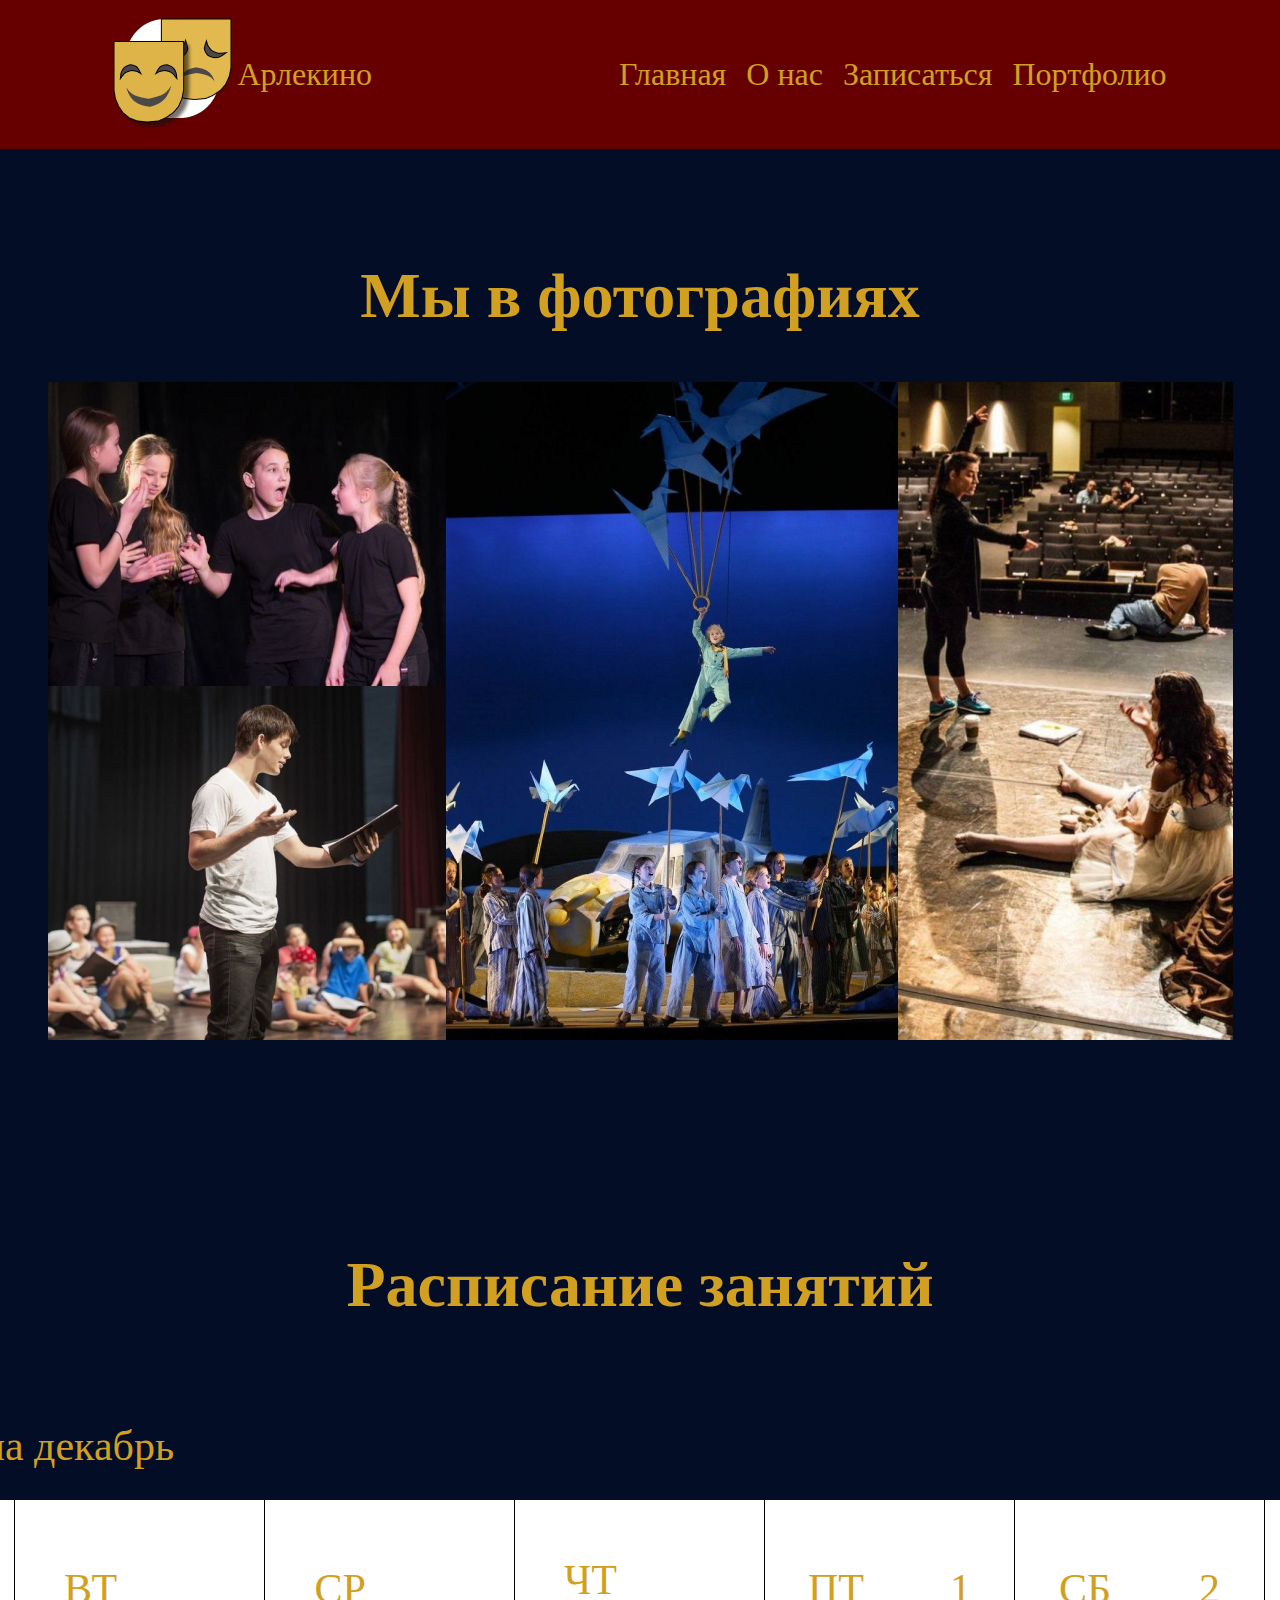
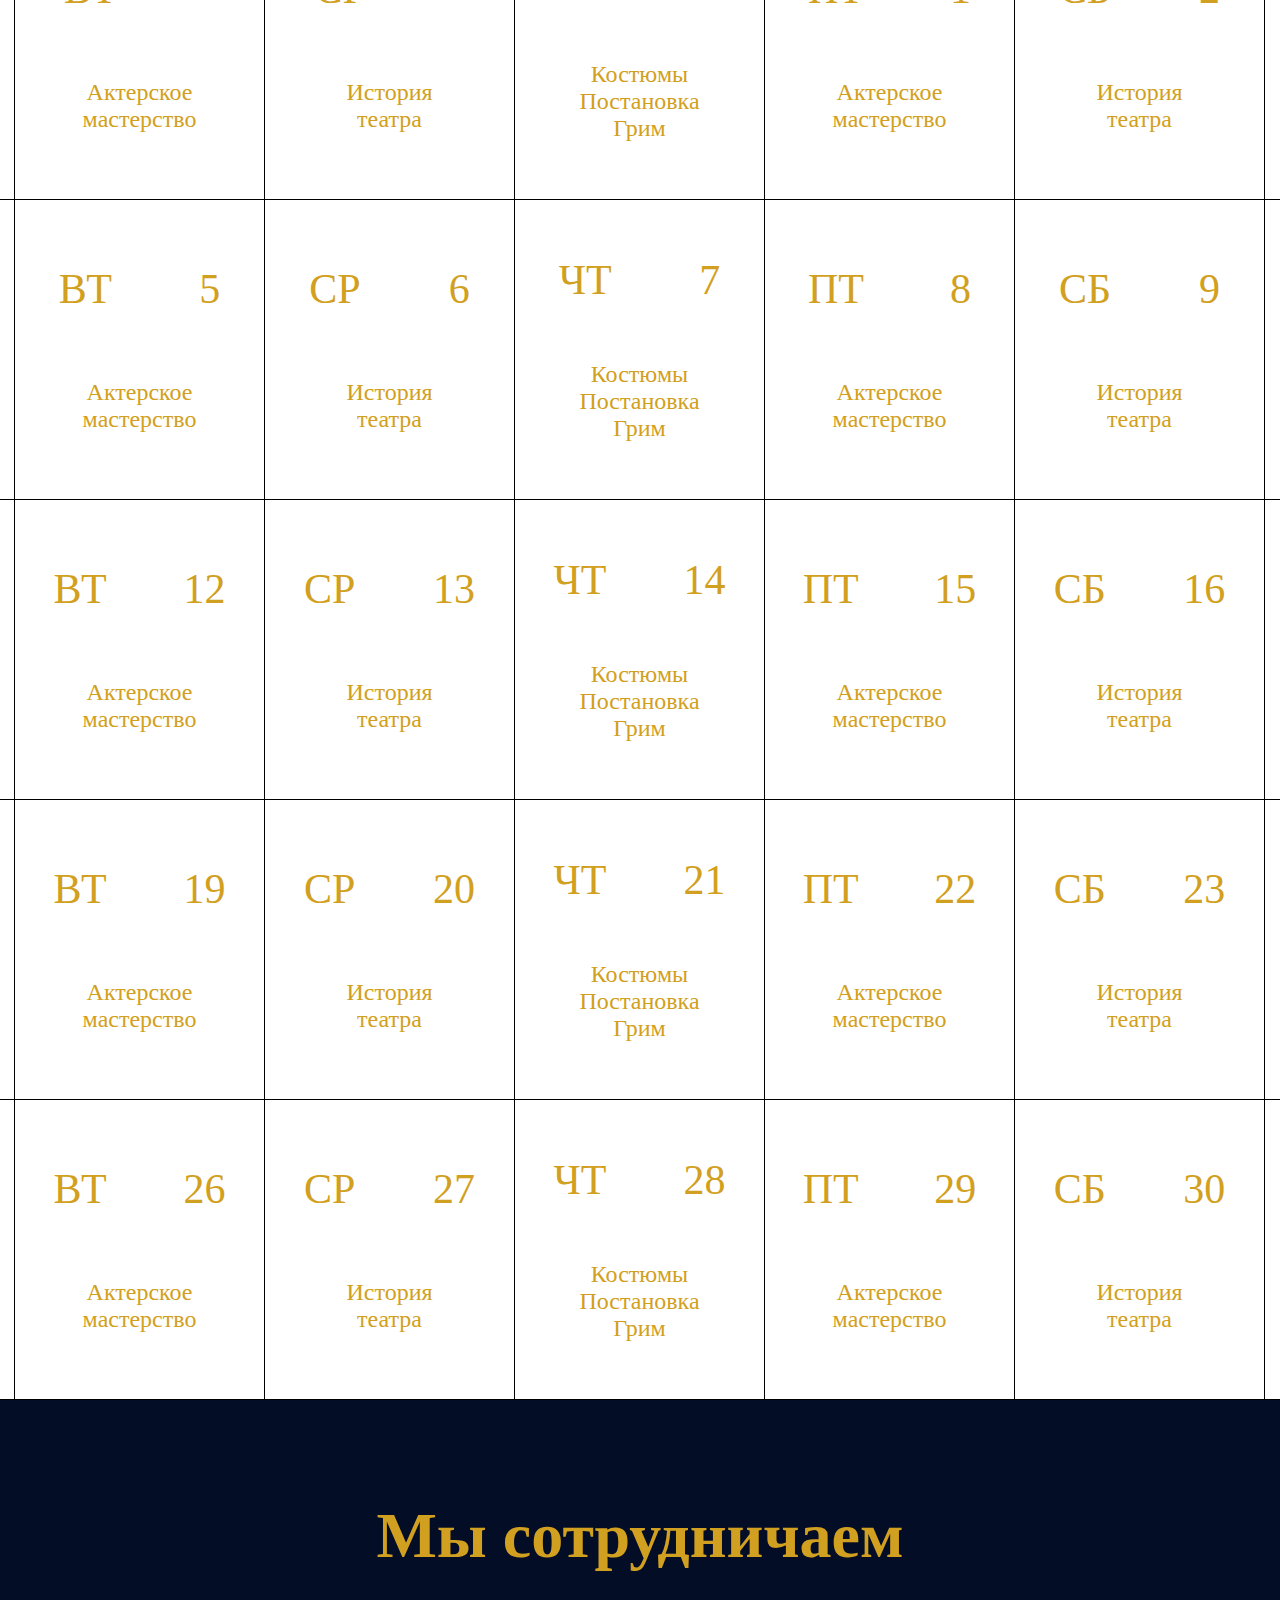
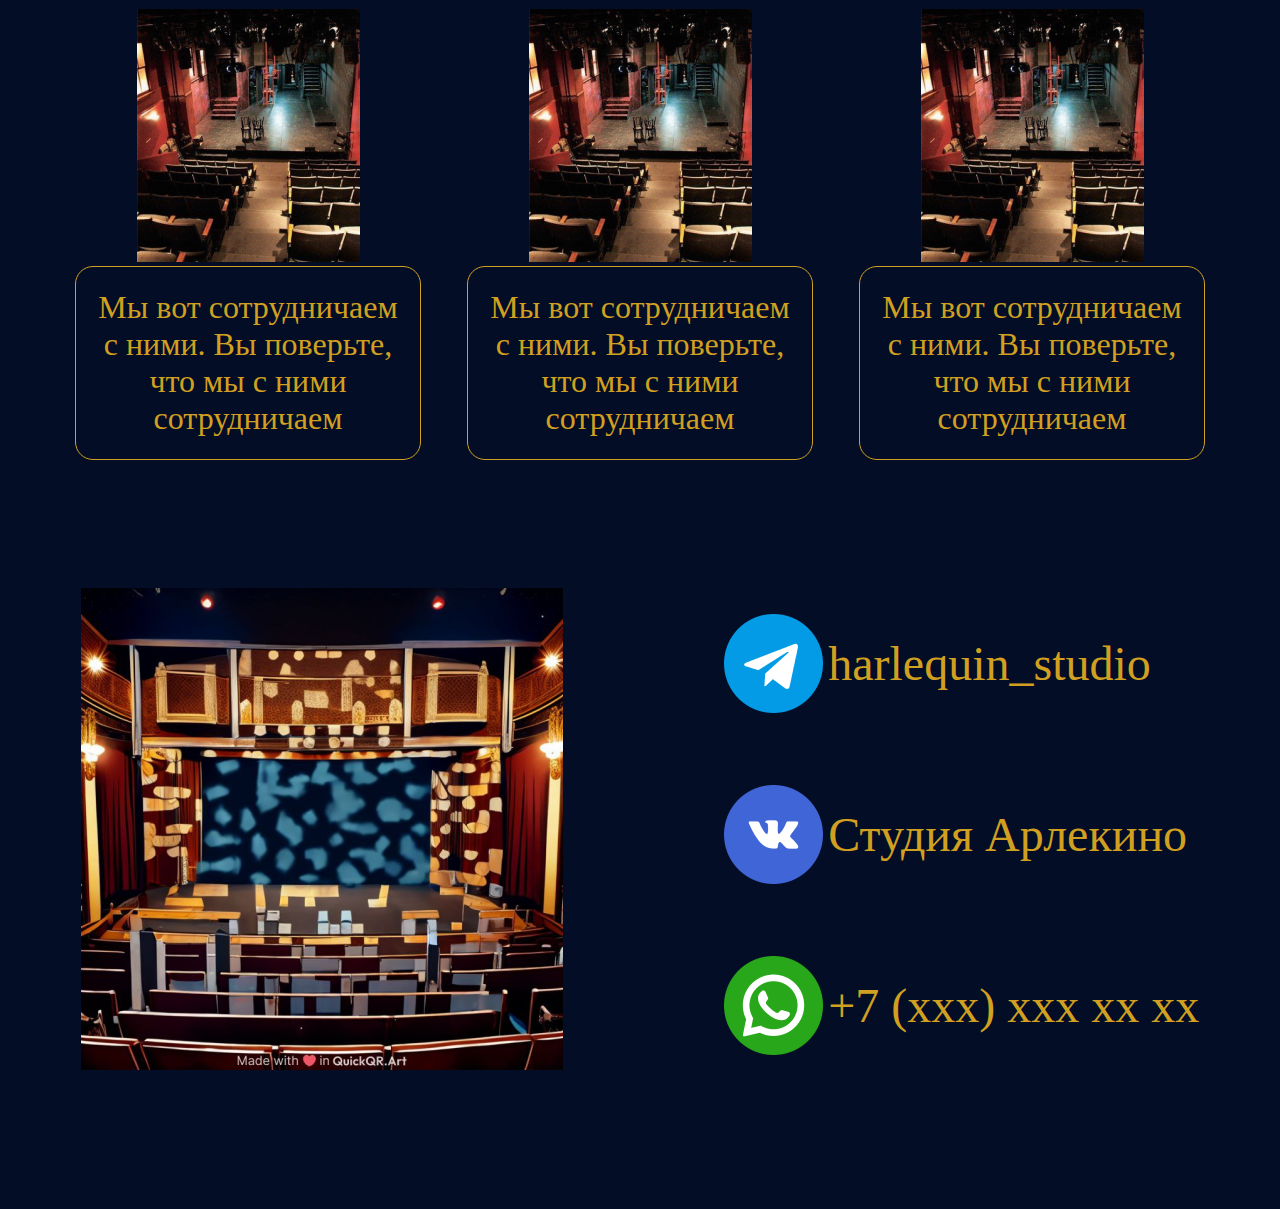
<file: page-4/page-4.html>
<!DOCTYPE html>
<html lang="en">
<head>
    <meta charset="UTF-8">
    <meta name="viewport" content="width=device-width, initial-scale=1.0">
    <title>Портфолио</title>
    <link rel="stylesheet" href="style.css">
</head>
<body>
    <header class="header">
        <div class="header_logo">
            <img src="../img/logo.png">
            <p>Арлекино</p>
        </div>
        <div class="header_nav">
            <a href="../docs/index.html">
                <p>Главная</p>
            </a>
            <a href="../page-2/page-2.html">
                <p>О нас</p>
            </a>
            <a href="../page-3/page-3.html">
                <p>Записаться</p>
            </a>
            <a href="../page-4/page-4.html">
                <p>Портфолио</p>
            </a>
        </div>
    </header>
    <main class="main">
        <section class="section-1">
            <div class="section-1-container-1">
                <h1>Мы в фотографиях</h1>
                <div class="section-1-container-1-1">
                    <img class="box1" src="../img/photo_5424883736455010639_x 1.png">
                    <img class="box2" src="../img/photo_5424883736455010638_x 1.png">
                    <img class="box3" src="../img/photo_5424883736455010641_y 1.png">
                    <img class="box4" src="../img/photo_5424883736455010645_y 1.png">
                </div>
            </div>
        </section>
        <section class="section-2">
            <div class="section-2-container-1">
                <h1>Расписание занятий</h1>
                <div class="section-2-container-1-2">
                    <p class="large">Расписание на декабрь</p>
                    <div class="section-2-container-1-2-1">
                        <div class="section-2-container-1-2-1-item">
                            <div class="section-2-container-1-2-1-item-text-1">
                                <p class="large">ПН</p>
                                <p> </p>
                            </div>
                            <div class="section-2-container-1-2-1-item-text-2">
                                <p class="small">Костюмы</p>
                                <p class="small">Постановка</p>
                                <p class="small">Грим</p>
                            </div>
                        </div>
                        <div class="section-2-container-1-2-1-item">
                            <div class="section-2-container-1-2-1-item-text-1">
                                <p class="large">ВТ</p>
                                <p> </p>
                            </div>
                            <div class="section-2-container-1-2-1-item-text-2">
                                <p class="small">Актерское</p>
                                <p class="small">мастерство</p>
                            </div>
                        </div>
                        <div class="section-2-container-1-2-1-item">
                            <div class="section-2-container-1-2-1-item-text-1">
                                <p class="large">СР</p>
                                <p> </p>
                            </div>
                            <div class="section-2-container-1-2-1-item-text-2">
                                <p class="small">История<br>театра</p>
                            </div>
                        </div>
                        <div class="section-2-container-1-2-1-item">
                            <div class="section-2-container-1-2-1-item-text-1">
                                <p class="large">ЧТ</p>
                                <p class="large"> </p>
                            </div>
                            <div class="section-2-container-1-2-1-item-text-2">
                                <p class="small">Костюмы</p>
                                <p class="small">Постановка</p>
                                <p class="small">Грим</p>
                            </div>
                        </div>
                        <div class="section-2-container-1-2-1-item">
                            <div class="section-2-container-1-2-1-item-text-1">
                                <p class="large">ПТ</p>
                                <p class="large">1</p>
                            </div>
                            <div class="section-2-container-1-2-1-item-text-2">
                                <p class="small">Актерское<br>мастерство</p>
                            </div>
                        </div>
                        <div class="section-2-container-1-2-1-item">
                            <div class="section-2-container-1-2-1-item-text-1">
                                <p class="large">СБ</p>
                                <p class="large">2</p>
                            </div>
                            <div class="section-2-container-1-2-1-item-text-2">
                                <p class="small">История</p>
                                <p class="small">театра</p>
                            </div>
                        </div>
                        <div class="section-2-container-1-2-1-item">
                            <div class="section-2-container-1-2-1-item-text-1">
                                <p class="large">ВС</p>
                                <p class="large">3</p>
                            </div>
                            <div class="section-2-container-1-2-1-item-text-2">
                                <p class="small"></p>
                                <p class="small"></p>
                                <p class="small"></p>
                            </div>
                        </div>
                        <div class="section-2-container-1-2-1-item">
                            <div class="section-2-container-1-2-1-item-text-1">
                                <p class="large">ПН</p>
                                <p class="large">4</p>
                            </div>
                            <div class="section-2-container-1-2-1-item-text-2">
                                <p class="small">Костюмы</p>
                                <p class="small">Постановка</p>
                                <p class="small">Грим</p>
                            </div>
                        </div>
                        <div class="section-2-container-1-2-1-item">
                            <div class="section-2-container-1-2-1-item-text-1">
                                <p class="large">ВТ</p>
                                <p class="large">5</p>
                            </div>
                            <div class="section-2-container-1-2-1-item-text-2">
                                <p class="small">Актерское</p>
                                <p class="small">мастерство</p>
                            </div>
                        </div>
                        <div class="section-2-container-1-2-1-item">
                            <div class="section-2-container-1-2-1-item-text-1">
                                <p class="large">СР</p>
                                <p class="large">6</p>
                            </div>
                            <div class="section-2-container-1-2-1-item-text-2">
                                <p class="small">История<br>театра</p>
                            </div>
                        </div>
                        <div class="section-2-container-1-2-1-item">
                            <div class="section-2-container-1-2-1-item-text-1">
                                <p class="large">ЧТ</p>
                                <p class="large">7</p>
                            </div>
                            <div class="section-2-container-1-2-1-item-text-2">
                                <p class="small">Костюмы</p>
                                <p class="small">Постановка</p>
                                <p class="small">Грим</p>
                            </div>
                        </div>
                        <div class="section-2-container-1-2-1-item">
                            <div class="section-2-container-1-2-1-item-text-1">
                                <p class="large">ПТ</p>
                                <p class="large">8</p>
                            </div>
                            <div class="section-2-container-1-2-1-item-text-2">
                                <p class="small">Актерское<br>мастерство</p>
                            </div>
                        </div>
                        <div class="section-2-container-1-2-1-item">
                            <div class="section-2-container-1-2-1-item-text-1">
                                <p class="large">СБ</p>
                                <p class="large">9</p>
                            </div>
                            <div class="section-2-container-1-2-1-item-text-2">
                                <p class="small">История</p>
                                <p class="small">театра</p>
                            </div>
                        </div>
                        <div class="section-2-container-1-2-1-item">
                            <div class="section-2-container-1-2-1-item-text-1">
                                <p class="large">ВС</p>
                                <p class="large">10</p>
                            </div>
                            <div class="section-2-container-1-2-1-item-text-2">
                                <p class="small"></p>
                                <p class="small"></p>
                                <p class="small"></p>
                            </div>
                        </div>
                        <div class="section-2-container-1-2-1-item">
                            <div class="section-2-container-1-2-1-item-text-1">
                                <p class="large">ПН</p>
                                <p class="large">11</p>
                            </div>
                            <div class="section-2-container-1-2-1-item-text-2">
                                <p class="small">Костюмы</p>
                                <p class="small">Постановка</p>
                                <p class="small">Грим</p>
                            </div>
                        </div>
                        <div class="section-2-container-1-2-1-item">
                            <div class="section-2-container-1-2-1-item-text-1">
                                <p class="large">ВТ</p>
                                <p class="large">12</p>
                            </div>
                            <div class="section-2-container-1-2-1-item-text-2">
                                <p class="small">Актерское</p>
                                <p class="small">мастерство</p>
                            </div>
                        </div>
                        <div class="section-2-container-1-2-1-item">
                            <div class="section-2-container-1-2-1-item-text-1">
                                <p class="large">СР</p>
                                <p class="large">13</p>
                            </div>
                            <div class="section-2-container-1-2-1-item-text-2">
                                <p class="small">История<br>театра</p>
                            </div>
                        </div>
                        <div class="section-2-container-1-2-1-item">
                            <div class="section-2-container-1-2-1-item-text-1">
                                <p class="large">ЧТ</p>
                                <p class="large">14</p>
                            </div>
                            <div class="section-2-container-1-2-1-item-text-2">
                                <p class="small">Костюмы</p>
                                <p class="small">Постановка</p>
                                <p class="small">Грим</p>
                            </div>
                        </div>
                        <div class="section-2-container-1-2-1-item">
                            <div class="section-2-container-1-2-1-item-text-1">
                                <p class="large">ПТ</p>
                                <p class="large">15</p>
                            </div>
                            <div class="section-2-container-1-2-1-item-text-2">
                                <p class="small">Актерское<br>мастерство</p>
                            </div>
                        </div>
                        <div class="section-2-container-1-2-1-item">
                            <div class="section-2-container-1-2-1-item-text-1">
                                <p class="large">СБ</p>
                                <p class="large">16</p>
                            </div>
                            <div class="section-2-container-1-2-1-item-text-2">
                                <p class="small">История</p>
                                <p class="small">театра</p>
                            </div>
                        </div>
                        <div class="section-2-container-1-2-1-item">
                            <div class="section-2-container-1-2-1-item-text-1">
                                <p class="large">ВС</p>
                                <p class="large">17</p>
                            </div>
                            <div class="section-2-container-1-2-1-item-text-2">
                                <p class="small"></p>
                                <p class="small"></p>
                                <p class="small"></p>
                            </div>
                        </div>
                        <div class="section-2-container-1-2-1-item">
                            <div class="section-2-container-1-2-1-item-text-1">
                                <p class="large">ПН</p>
                                <p class="large">18</p>
                            </div>
                            <div class="section-2-container-1-2-1-item-text-2">
                                <p class="small">Костюмы</p>
                                <p class="small">Постановка</p>
                                <p class="small">Грим</p>
                            </div>
                        </div>
                        <div class="section-2-container-1-2-1-item">
                            <div class="section-2-container-1-2-1-item-text-1">
                                <p class="large">ВТ</p>
                                <p class="large">19</p>
                            </div>
                            <div class="section-2-container-1-2-1-item-text-2">
                                <p class="small">Актерское</p>
                                <p class="small">мастерство</p>
                            </div>
                        </div>
                        <div class="section-2-container-1-2-1-item">
                            <div class="section-2-container-1-2-1-item-text-1">
                                <p class="large">СР</p>
                                <p class="large">20</p>
                            </div>
                            <div class="section-2-container-1-2-1-item-text-2">
                                <p class="small">История<br>театра</p>
                            </div>
                        </div>
                        <div class="section-2-container-1-2-1-item">
                            <div class="section-2-container-1-2-1-item-text-1">
                                <p class="large">ЧТ</p>
                                <p class="large">21</p>
                            </div>
                            <div class="section-2-container-1-2-1-item-text-2">
                                <p class="small">Костюмы</p>
                                <p class="small">Постановка</p>
                                <p class="small">Грим</p>
                            </div>
                        </div>
                        <div class="section-2-container-1-2-1-item">
                            <div class="section-2-container-1-2-1-item-text-1">
                                <p class="large">ПТ</p>
                                <p class="large">22</p>
                            </div>
                            <div class="section-2-container-1-2-1-item-text-2">
                                <p class="small">Актерское<br>мастерство</p>
                            </div>
                        </div>
                        <div class="section-2-container-1-2-1-item">
                            <div class="section-2-container-1-2-1-item-text-1">
                                <p class="large">СБ</p>
                                <p class="large">23</p>
                            </div>
                            <div class="section-2-container-1-2-1-item-text-2">
                                <p class="small">История</p>
                                <p class="small">театра</p>
                            </div>
                        </div>
                        <div class="section-2-container-1-2-1-item">
                            <div class="section-2-container-1-2-1-item-text-1">
                                <p class="large">ВС</p>
                                <p class="large">24</p>
                            </div>
                            <div class="section-2-container-1-2-1-item-text-2">
                                <p class="small"></p>
                                <p class="small"></p>
                                <p class="small"></p>
                            </div>
                        </div>
                        <div class="section-2-container-1-2-1-item">
                            <div class="section-2-container-1-2-1-item-text-1">
                                <p class="large">ПН</p>
                                <p class="large">25</p>
                            </div>
                            <div class="section-2-container-1-2-1-item-text-2">
                                <p class="small">Костюмы</p>
                                <p class="small">Постановка</p>
                                <p class="small">Грим</p>
                            </div>
                        </div>
                        <div class="section-2-container-1-2-1-item">
                            <div class="section-2-container-1-2-1-item-text-1">
                                <p class="large">ВТ</p>
                                <p class="large">26</p>
                            </div>
                            <div class="section-2-container-1-2-1-item-text-2">
                                <p class="small">Актерское</p>
                                <p class="small">мастерство</p>
                            </div>
                        </div>
                        <div class="section-2-container-1-2-1-item">
                            <div class="section-2-container-1-2-1-item-text-1">
                                <p class="large">СР</p>
                                <p class="large">27</p>
                            </div>
                            <div class="section-2-container-1-2-1-item-text-2">
                                <p class="small">История<br>театра</p>
                            </div>
                        </div>
                        <div class="section-2-container-1-2-1-item">
                            <div class="section-2-container-1-2-1-item-text-1">
                                <p class="large">ЧТ</p>
                                <p class="large">28</p>
                            </div>
                            <div class="section-2-container-1-2-1-item-text-2">
                                <p class="small">Костюмы</p>
                                <p class="small">Постановка</p>
                                <p class="small">Грим</p>
                            </div>
                        </div>
                        <div class="section-2-container-1-2-1-item">
                            <div class="section-2-container-1-2-1-item-text-1">
                                <p class="large">ПТ</p>
                                <p class="large">29</p>
                            </div>
                            <div class="section-2-container-1-2-1-item-text-2">
                                <p class="small">Актерское<br>мастерство</p>
                            </div>
                        </div>
                        <div class="section-2-container-1-2-1-item">
                            <div class="section-2-container-1-2-1-item-text-1">
                                <p class="large">СБ</p>
                                <p class="large">30</p>
                            </div>
                            <div class="section-2-container-1-2-1-item-text-2">
                                <p class="small">История</p>
                                <p class="small">театра</p>
                            </div>
                        </div>
                        <div class="section-2-container-1-2-1-item">
                            <div class="section-2-container-1-2-1-item-text-1">
                                <p class="large">ВС</p>
                                <p class="large">31</p>
                            </div>
                            <div class="section-2-container-1-2-1-item-text-2">
                                <p class="small"></p>
                                <p class="small"></p>
                                <p class="small"></p>
                            </div>
                        </div>
                    </div>
                </div>
            </div>
        </section>
        <section class="section-3">
            <div class="section-3-container-1">
                <h1>Мы сотрудничаем </h1>
                <div class="section-3-container-1-1">
                    <div class="section-3-container-1-1-item">
                        <img src="../img/photo_5424883736455010642_x 1.png">
                        <div class="section-3-container-1-1-item-text">
                            <p>Мы вот сотрудничаем с ними. Вы поверьте, что мы с ними сотрудничаем</p>
                        </div>
                    </div>
                    <div class="section-3-container-1-1-item">
                        <img src="../img/photo_5424883736455010642_x 1.png">
                        <div class="section-3-container-1-1-item-text">
                            <p>Мы вот сотрудничаем с ними. Вы поверьте, что мы с ними сотрудничаем</p>
                        </div>
                    </div>
                    <div class="section-3-container-1-1-item">
                        <img src="../img/photo_5424883736455010642_x 1.png">
                        <div class="section-3-container-1-1-item-text">
                            <p>Мы вот сотрудничаем с ними. Вы поверьте, что мы с ними сотрудничаем</p>
                        </div>
                    </div>
                </div>
            </div>
        </section>
    </main>
    <footer class="footer">
        <div class="section-5-container-1">
            <div class="section-5-container-1-1">
                <img src="../img/photo_5435980579033175432_x 1.png">
            </div>
            <div class="section-5-container-1-2">
                <div class="section-5-container-1-2-item">
                    <img src="../img/free-icon-telegram-2111646 2.png">
                    <p>harlequin_studio</p>
                </div>
                <div class="section-5-container-1-2-item">
                    <img src="../img/free-icon-vkontakte-4494517 2.png">
                    <p>Студия Арлекино</p>
                </div>
                <div class="section-5-container-1-2-item">
                    <img src="../img/free-icon-whatsapp-3670051 2.png">
                    <p>+7 (ххх) ххх хх хх</p>
                </div>
            </div>
        </div>
    </footer>
</body>
</html>
</file>
<file: docs/style.css>
* {
    margin: 0;
    padding: 0;
}
.header {
    display: flex;
    justify-content: space-around;
    font-size: 32px;
    color: rgba(210, 160, 32, 1);
    background-color: rgba(102, 0, 0, 1);
    align-items: center;
    padding-top: 18px;
    padding-bottom: 18px;
}
a {
    text-decoration: none;
    color: rgba(210, 160, 32, 1);
}
.header_logo {
    display: flex;
    align-items: center;
    gap: 5px;
    user-select: none;
}
.section-1-container-1-background {
    display: flex;
    justify-content: space-between;
    background: linear-gradient(0deg, #030D26, #030D26), linear-gradient(0deg, #FFFFFF, #FFFFFF);
}
.header_nav {
    display: flex;
    justify-content: space-between;
    max-width: 800px;
}
.header_nav p {
    margin-left: 20px;
}
.section-1-container-1 {
    width: 100%;
    display: flex;
    flex-direction: column;
    position: absolute;
    align-items: center;
    align-self: flex-end;
    text-align: center;
}
.section-1-container-1 h1 {
    position: absolute;
    margin-top: 42px;
}
.section-1-container-1 h1 {
    color: rgba(210, 160, 32, 1);
    font-size: 40px;
    font-weight: 400;
}
.section-2 {
    background-image: url(../img/Group\ 3.png);
    height: 1024px;
    background-repeat: no-repeat;
    background-size: cover;
    background-position: right 35% bottom 60%;
    display: flex;
    align-items: center;
    justify-content: right;
    font-size: 48px;
    color: rgba(210, 160, 32, 1);
}
.section-2-container-1 {
    max-width: 884px;
}
.section-3-container-1 {
    display: flex;
    justify-content: space-around;
    font-size: 64px;
    color: rgba(210, 160, 32, 1);
    text-align: center;
}
.section-3-container-1-2 {
    max-width: 1000px;
    text-wrap: wrap;
}
.section-3 {
    background-color: rgba(3, 13, 38, 1);
    padding-top: 208px;
}
.section-4 {
    background-color: rgba(3, 13, 38, 1);
    display: flex;
    justify-content: center;
}
.section-5-container-1 {
    display: flex;
    align-items: center;
    justify-content: space-around;
}
.section-5-container-1-2 {
    display: flex;
    flex-direction: column;
    gap: 72px;
}
.section-5-container-1-2-item {
    display: flex;
    align-items: center;
    flex-wrap: wrap;
    gap: 5px;
}
.section-5-container-1-2-item img {
    cursor: pointer;
}
.footer {
    background-color: rgba(3, 13, 38, 1);
    color: rgba(210, 160, 32, 1);
    font-size: 48px;
}
@media (max-width:768px) {
    .header img {
        display: none;
    }
    .header_nav {
        max-width: 685px;
    }
    .section-2 {
        background-position: right 5% bottom 60%;
    }
    .section-2-container-1 {
        text-align: center;
    }
    .section-3-container-1 {
        display: flex;
        flex-direction: column-reverse;
        justify-content: safe;
        font-size: 64px;
        color: rgba(210, 160, 32, 1);
        text-align: center;
        padding-top: 0px;
    }
    .section-5-container-1 {
        flex-direction: column;
    }
}
@media (max-width:390px) {
    .section-1-container-1-background {
        overflow: hidden;
    }
    .section-1-container-1 h1 {
        margin-top: 0px;
    }
    .section-2-container-1 {
        text-align: center;
    }
    .section-2-container-1 {
        max-width: 410px;
    }
    .header_nav {
        max-width: 685px;
        flex-direction: column;
    }
    .section-3-container-1 {
        font-size: 32px;
    }
    .section-2 {
        font-size: 30px;
    }
    * img {
        width: 100%;
    }
    .section-5-container-1-2-item {
        justify-content: center;
    }
    .section-5-container-1-2 img {
        max-width: 100px;
    }
}
</file>
<file: page-2/style.css>
* {
    margin: 0;
    padding: 0;
}
.header {
    display: flex;
    justify-content: space-around;
    font-size: 32px;
    color: rgba(210, 160, 32, 1);
    background-color: rgba(102, 0, 0, 1);
    align-items: center;
    padding-top: 18px;
    padding-bottom: 18px;
}
a {
    text-decoration: none;
    color: rgba(210, 160, 32, 1);
}
.header_logo {
    display: flex;
    align-items: center;
    gap: 5px;
    user-select: none;
}
.header_nav {
    display: flex;
    justify-content: space-between;
    max-width: 800px;
}
.header_nav p {
    margin-left: 20px;
}
.section-1-container-1 {
    max-width: 1600px;
}
.section-1 {
    background-image: url(../img/Group\ 11.png);
    background-repeat: no-repeat;
    background-size: cover;
    height: 888px;
    display: flex;
    justify-content: center;
    align-items: center;
    font-size: 48px;
    color: rgba(238, 182, 38, 1);
    text-align: center;
}
.section-2-container-1-2-item {
    max-width: 304px;
}
.section-2-container-1 {
    display: flex;
    flex-direction: column;
    justify-content: space-between;
    padding-top: 10px;
    padding-bottom: 20px;
}
.section-2-container-1-2 {
    display: flex;
    justify-content: space-between;
    max-width: 1100px;
    flex-wrap: wrap;
    gap: 49px;
}
.section-2 {
    background-color: rgba(3, 13, 38, 1);
    height: 888px;
    display: flex;
    justify-content: center;
    font-size: 48px;
    color: rgba(238, 182, 38, 1);
    text-align: center;
}
.section-2-container-1 h1:nth-child(2) {
    font-size: 32px;
}
.section-2-container-1-2 p {
    font-size: 24px;
}
.section-3 {
    background-color: rgba(3, 13, 38, 1);
    height: 1000px;
    display: flex;
    justify-content: center;
    font-size: 48px;
    color: rgba(238, 182, 38, 1);
    text-align: center;
    align-items: center;
}
.section-3-container-1-2 h1:nth-child(2) {
    font-size: 32px;
}
.section-3-container-1-2 {
    display: flex;
    justify-content: space-between;
    max-width: 1100px;
    flex-wrap: wrap;
    margin-top: 30px;
    gap: 49px;
}
.section-3-container-1 {
    display: flex;
    flex-direction: column;
    justify-content: space-between;
    padding-top: 10px;
    padding-bottom: 20px;
}
.section-5-container-1 {
    display: flex;
    align-items: center;
    justify-content: space-around;
}
.section-5-container-1-2 {
    display: flex;
    flex-direction: column;
    gap: 72px;
}
.section-5-container-1-2-item {
    display: flex;
    align-items: center;
    flex-wrap: wrap;
    gap: 5px;
}
.section-5-container-1-2-item img {
    cursor: pointer;
}
.footer {
    background-color: rgba(3, 13, 38, 1);
    color: rgba(210, 160, 32, 1);
    font-size: 48px;
    padding-top: 128px;
    padding-bottom: 128px;
}
@media (max-width:768px) {
    .header img {
        display: none;
    }
    .header_nav {
        max-width: 685px;
    }
    .section-1 {
        font-size: 30px;
    }
    .section-2 {
        height: auto;
    }
    .section-3 {
        height: auto;
    }
    .section-2-container-1-2 {
        flex-direction: column;
        align-items: center;
    }
    .section-3-container-1-2 {
        flex-direction: column;
    }
    .section-5-container-1 {
        flex-direction: column;
    }
}
@media (max-width:390px) {
    .section-1 {
        font-size: 20px;
    }
    .header_nav {
        flex-direction: column;
    }
    .section-5-container-1-1 img {
        width: 100%;
    }
}
</file>
<file: page-3/style.css>
* {
    margin: 0;
    padding: 0;
}
.header {
    display: flex;
    justify-content: space-around;
    font-size: 32px;
    color: rgba(210, 160, 32, 1);
    background-color: rgba(102, 0, 0, 1);
    align-items: center;
    padding-top: 18px;
    padding-bottom: 18px;
}
a {
    text-decoration: none;
    color: rgba(210, 160, 32, 1);
}
.header_logo {
    display: flex;
    align-items: center;
    gap: 5px;
    user-select: none;
}
.header_nav {
    display: flex;
    justify-content: space-between;
    max-width: 800px;
}
.header_nav p {
    margin-left: 20px;
}
.section-1-container-1-1-item {
    max-width: 357px;
    max-height: 410px;
    display: flex;
    align-items: center;
    justify-content: center;
    text-align: center;
}
.section-1-container-1-1-item-text {
    position: absolute;
}
.section-1 {
    background-color: rgba(3, 13, 38, 1);
    color: rgba(210, 160, 32, 1);
    display: flex;
    justify-content: center;
    text-align: center;
    padding-top: 30px;
    padding-bottom: 270px;
}
.section-1-container-1 h1 {
    font-size: 64px;
}
.section-1-container-1-1-item-text h1 {
    font-size: 24px;
}
.section-1-container-1-1 {
    display: flex;
    justify-content: space-between;
    max-width: 1100px;
    flex-wrap: wrap;
    margin-top: 80px;
}
.section-2 {
    background-color: rgba(3, 13, 38, 1);
    display: flex;
    justify-content: center;
    height: 1950px;
    color: rgba(210, 160, 32, 1);
}
.section-2-container-1 {
    display: flex;
    flex-direction: column;
    justify-content: space-evenly;
}
.section-2-container-1 h1 {
    color: rgba(210, 160, 32, 1);
    font-size: 64px;
    text-align: center;
}
.section-2-container-1-2-1 {
    display: grid;
    grid-template-columns: repeat(7, 250px);
    grid-auto-rows: 300px;
    margin-top: 30px;
}
.section-2-container-1-2-1-item {
    background-color: #fff;
    display: flex;
    flex-direction: column;
    justify-content: space-evenly;
    border-right: 1px solid #000;
    border-bottom: 1px solid #000;
    text-align: center;
}
.section-2-container-1-2-1-item-text-1 {
    display: flex;
    justify-content: space-around;
}
.large {
    font-size: 42px;
}
.small {
    font-size: 24px;
}
.section-3-container-1-2-item {
    display: flex;
    align-items: center;
    flex-wrap: wrap;
    gap: 5px;
}
.section-3-container-1-2-item img {
    cursor: pointer;
}
.section-3 {
    background-color: #030D26;
    color: #D2A020;
    display: flex;
    justify-content: center;
    text-align: center;
}
.section-3-container-1 h1 {
    font-size: 64px;
}
.section-3-container-1 p {
    font-size: 36px;
}
.section-3-container-1-2 {
    display: flex;
    flex-wrap: wrap;
    justify-content: center;
    max-width: 1000px;
    gap: 75px;
}
.section-3-container-1-1 {
    display: flex;
    justify-content: space-between;
    max-width: 1000px;
    margin-top: 30px;
    margin-bottom: 30px;
}
.section-3-container-1-1 input[type=text] {
    width: 30%;
    font-size: 24px;
    border-radius: 10px;
    padding: 9px;
    outline: none;
}
.section-3-container-1-1 button[type=submit] {
    padding: 4px;
    width: 30%;
    border-radius: 10px;
    cursor: pointer;
    border: none;
    color: #D2A020;
} 
.section-4-container-1 {
    display: flex;
    flex-direction: column;
    text-align: center;
    gap: 29px;
}
.section-4-container-2 {
    display: flex;
    flex-direction: column;
    gap: 40px;
}
.section-4-container-1-1 {
    display: flex;
    justify-content: space-around;
    align-items: center;
    padding-top: 207px;
}
.section-4 {
    background-color: #030D26;
}
.section-4-container-1 {
    color: #D2A020;
    font-size: 64px;
}
.section-5-container-1 {
    display: flex;
    align-items: center;
    justify-content: space-around;
}
.section-5-container-1-2 {
    display: flex;
    flex-direction: column;
    gap: 72px;
}
.section-5-container-1-2-item {
    display: flex;
    align-items: center;
    flex-wrap: wrap;
    gap: 5px;
}
.section-5-container-1-2-item img {
    cursor: pointer;
}
.footer {
    background-color: rgba(3, 13, 38, 1);
    color: rgba(210, 160, 32, 1);
    font-size: 48px;
    padding-top: 128px;
    padding-bottom: 128px;
    user-select: none;
}
.section-3-container-1-2 {
    margin-top: 30px;
}
@media (max-width:768px) {
    .header img {
        display: none;
    }
    .header_nav {
        max-width: 685px;
    }
    .section-1-container-1-1 {
        flex-direction: column;
    }
    .section-2-container-1-2-1 {
        grid-template-columns: repeat(7, 100px);
        grid-auto-rows: 200px;
    }
    .large {
        font-size: 20px;
    }
    .section-2 {
        height: 1300px;
    }
    .section-4-container-1-1 img {
        width: 100%;
    }
    .section-5-container-1 {
        flex-direction: column;
    }
}
@media (max-width:390px) {
    .header_nav {
        flex-direction: column;
    }
    .section-2-container-1-2-1 {
        grid-template-columns: repeat(2, 200px);
        grid-auto-rows: 200px;
    }
    .section-2 {
        height: auto;
    }
    .section-3-container-1-1 {
        flex-direction: column;
        align-items: center;
        height: 200px;
    }
    .section-3-container-1-1 input[type=text] {
        width: 80%;
    }
    .section-3-container-1-1 button[type=submit] {
        width: 80%;
    }
    .section-4 img, .footer img {
        width: 100%;
    }
    .section-4-container-1 {
        font-size: 30px;
    }
    .section-5-container-1-2-item {
        justify-content: center;
    }
    .section-5-container-1-2 img {
        width: 100px;
    }
}
</file>
<file: page-4/style.css>
* {
    margin: 0;
    padding: 0;
}
.header {
    display: flex;
    justify-content: space-around;
    font-size: 32px;
    color: rgba(210, 160, 32, 1);
    background-color: rgba(102, 0, 0, 1);
    align-items: center;
    padding-top: 18px;
    padding-bottom: 18px;
}
a {
    text-decoration: none;
    color: rgba(210, 160, 32, 1);
}
.header_logo {
    display: flex;
    align-items: center;
    gap: 5px;
    user-select: none;
}
.header_nav {
    display: flex;
    justify-content: space-between;
    max-width: 800px;
}
.header_nav p {
    margin-left: 20px;
}
.section-1-container-1 {
    text-align: center;
}
.section-1-container-1 h1 {
    color: #D2A020;
    font-size: 64px;
}
.section-1 {
    background-color: rgba(3, 13, 38, 1);
    height: 1000px;
    display: flex;
    align-items: center;
    justify-content: center;
}
.section-1-container-1-1 {
    display: grid;
    margin-top: 49px;
}
.box1 {
    grid-column-start: 1;
    grid-column-end: 2;
    grid-row-start: 1;
    grid-row-end: 1;
  }
.box2 {
    grid-row-start: 3;
    grid-row-end: 4;
  }
  .box3 {
    grid-row-start: 1;
    grid-row-end: 4;
  }
  .box4 {
    grid-column-start: 3;
    grid-column-end: 4;
    grid-row-start: 1;
    grid-row-end: 4;
  }
  .section-2 {
    background-color: rgba(3, 13, 38, 1);
    display: flex;
    justify-content: center;
    height: 1950px;
    color: rgba(210, 160, 32, 1);
}
.section-2-container-1 {
    display: flex;
    flex-direction: column;
    justify-content: space-evenly;
}
.section-2-container-1 h1 {
    color: rgba(210, 160, 32, 1);
    font-size: 64px;
    text-align: center;
}
.section-2-container-1-2-1 {
    display: grid;
    grid-template-columns: repeat(7, 250px);
    grid-auto-rows: 300px;
    margin-top: 30px;
}
.section-2-container-1-2-1-item {
    background-color: #fff;
    display: flex;
    flex-direction: column;
    justify-content: space-evenly;
    border-right: 1px solid #000;
    border-bottom: 1px solid #000;
    text-align: center;
}
.section-2-container-1-2-1-item-text-1 {
    display: flex;
    justify-content: space-around;
}
.large {
    font-size: 42px;
}
.small {
    font-size: 24px;
}
.section-3 {
    background-color: #030D26;
    display: flex;
    justify-content: center;
}
.section-3-container-1 {
    text-align: center;
    display: flex;
    flex-direction: column;
    gap: 36px;
}
.section-3-container-1 h1 {
    color: #D2A020;
    font-size: 64px;
    display: flex;
    flex-direction: column;
    align-items: center;
}
.section-3-container-1-1 {
    display: flex;
    flex-wrap: wrap;
    justify-content: space-between;
    gap: 46px;
}
.section-3-container-1-1-item-text {
    border-radius: 18px;
    border: 1px solid #D2A020;
    display: flex;
    align-items: center;
    justify-content: center;
    text-align: center;
    padding: 10px;
    font-size: 32px;
    color: #D2A020;
    max-width: 300px;
    padding: 22px;
}
.section-5-container-1 {
    display: flex;
    align-items: center;
    justify-content: space-around;
}
.section-5-container-1-2 {
    display: flex;
    flex-direction: column;
    gap: 72px;
}
.section-5-container-1-2-item {
    display: flex;
    align-items: center;
    flex-wrap: wrap;
    gap: 5px;
}
.section-5-container-1-2-item img {
    cursor: pointer;
}
.footer {
    background-color: rgba(3, 13, 38, 1);
    color: rgba(210, 160, 32, 1);
    font-size: 48px;
    padding-top: 128px;
    padding-bottom: 128px;
    user-select: none;
}
@media (max-width:768px) {
    .header img {
        display: none;
    }
    .header_nav {
        max-width: 685px;
    }
    .section-1 {
        height: auto;
        padding-top: 10px;
    }
    .section-2-container-1-2-1 {
        grid-template-columns: repeat(7, 100px);
        grid-auto-rows: 200px;
    }
    .section-3-container-1-1-item {
        display: flex;
        gap: 10px;
    }
    .section-1-container-1-1 {
        display: flex;
        flex-direction: column;
    }
    .section-3-container-1-1 {
        justify-content: center;
    }
    .section-5-container-1 {
        flex-direction: column;
    }
}
@media (max-width:390px) {
    .header_nav {
        flex-direction: column;
    }
    .section-2-container-1-2-1 {
        grid-template-columns: repeat(2, 200px);
        grid-auto-rows: 200px;
    }
    .section-2 {
        background-color: rgba(3, 13, 38, 1);
        display: flex;
        text-align: center;
        height: auto;
    }
    .section-3-container-1-1-item {
        display: flex;
        gap: 10px;
        flex-direction: column;
    }
    * img {
        width: 100%;
    }
    .section-5-container-1-2 img {
        width: 100px;
    }
    .section-5-container-1-2-item {
        justify-content: center;
    }
}
</file>
